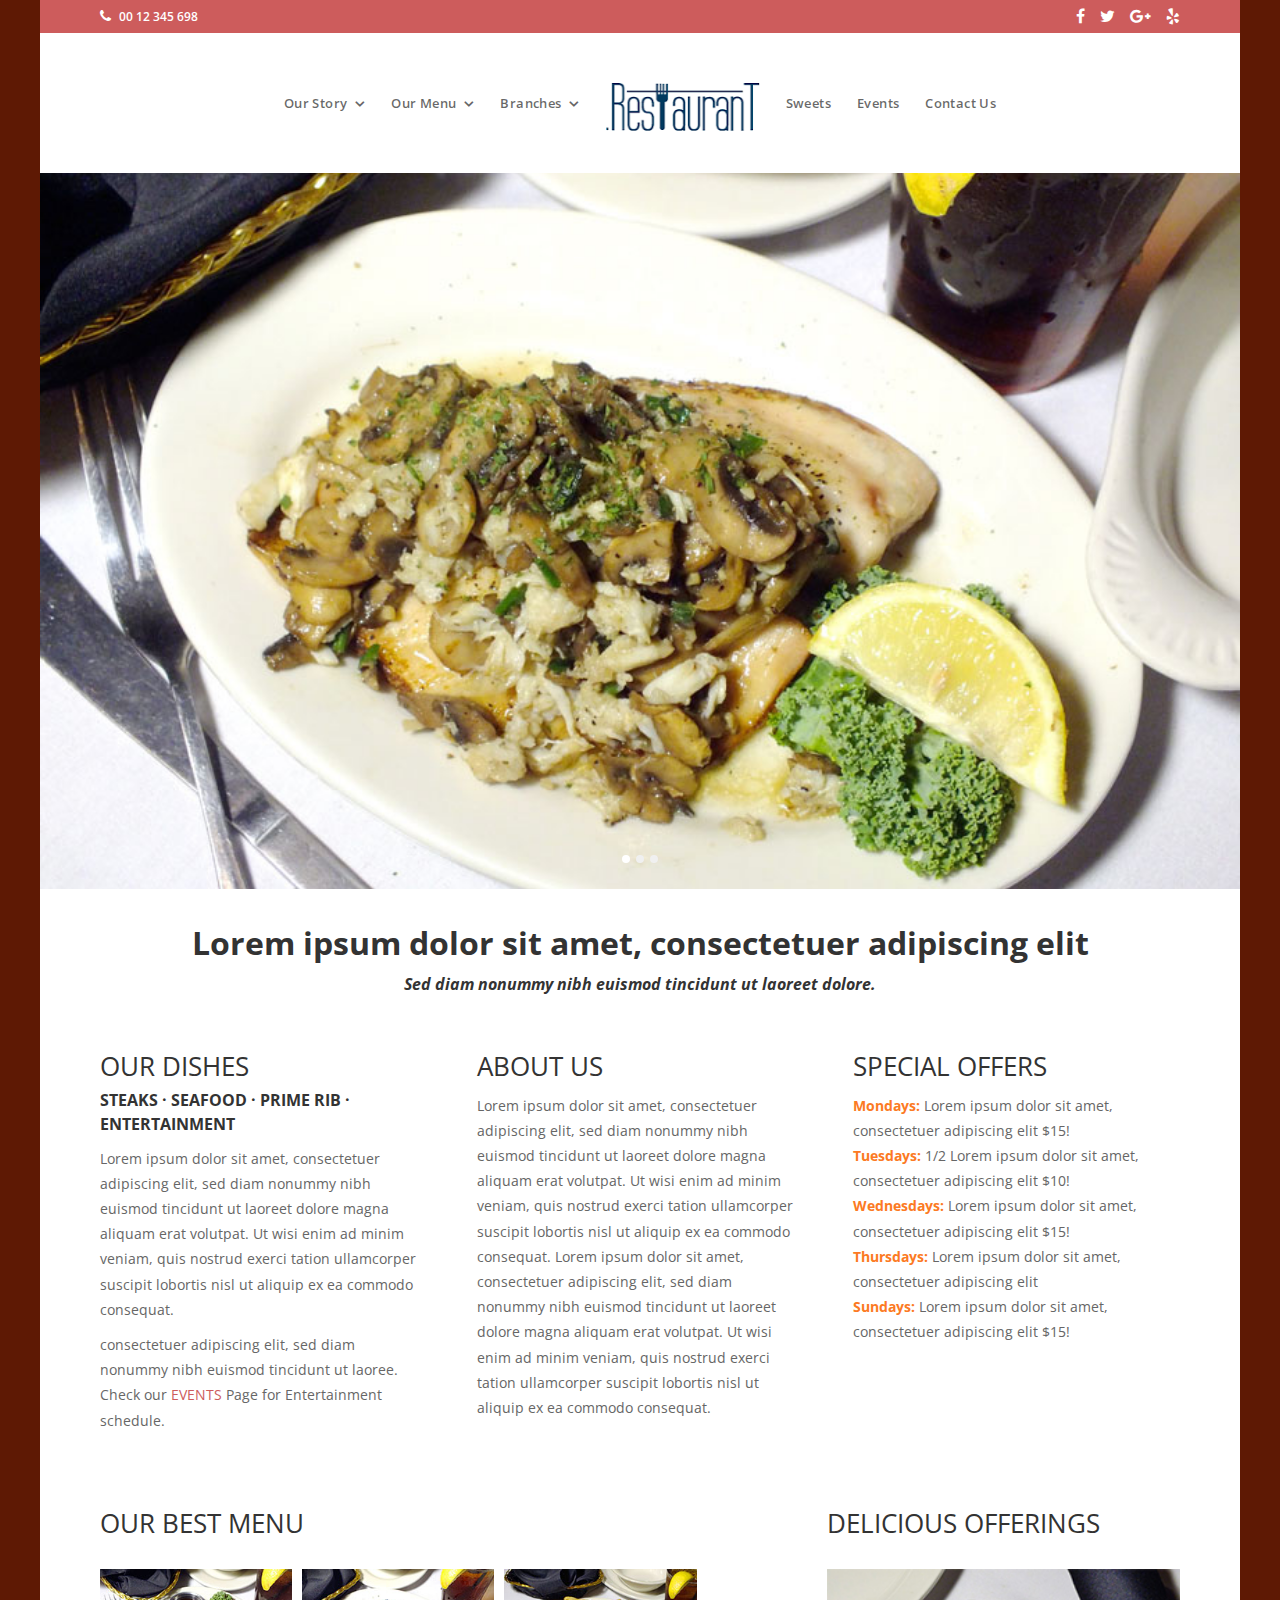
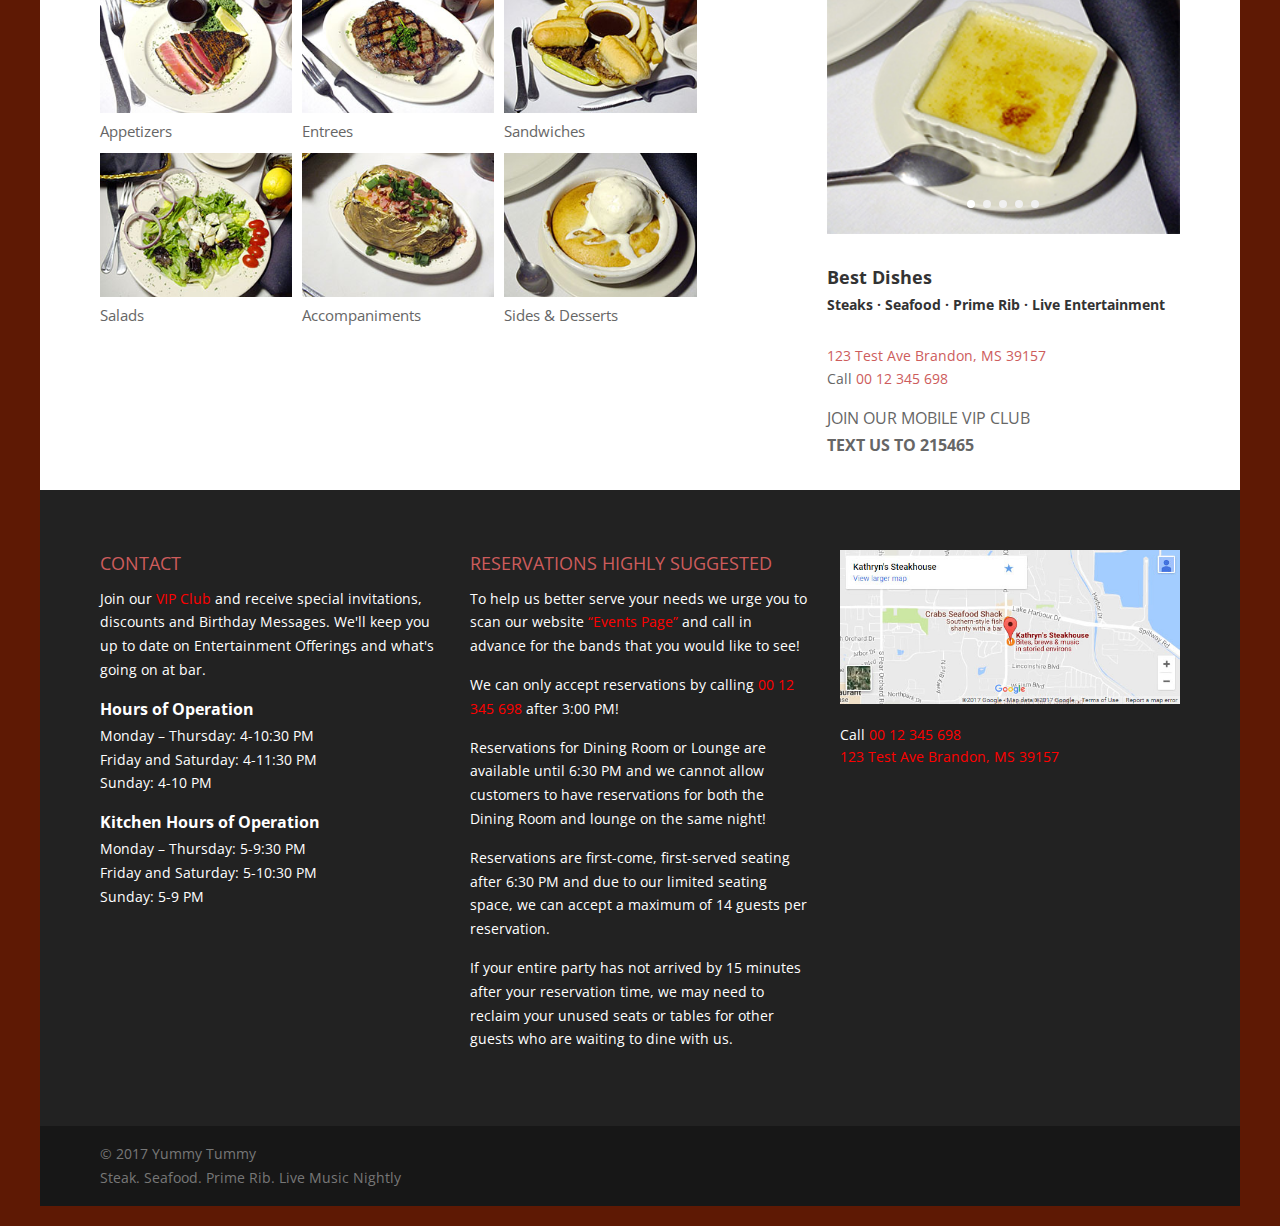
<file: demo1/index.html>
<!DOCTYPE html>
<html lang="nl">
<head>
<meta charset="utf-8">
<title>Demo 1</title>
<!-- Stylesheets -->
<link href="css/bootstrap.css" rel="stylesheet">
<link href="style.css" rel="stylesheet">
<link rel="shortcut icon" href="images/favicon.ico" type="image/x-icon">
<link rel="icon" href="images/favicon.ico" type="image/x-icon">
<!-- Responsive -->
<meta http-equiv="X-UA-Compatible" content="IE=edge">
<meta name="viewport" content="width=device-width, initial-scale=1.0, maximum-scale=1.0, user-scalable=0">
<link href="css/responsive.css" rel="stylesheet">
<!--[if lt IE 9]><script src="https://cdnjs.cloudflare.com/ajax/libs/html5shiv/3.7.3/html5shiv.js"></script><![endif]-->
<!--[if lt IE 9]><script src="js/respond.js"></script><![endif]-->
</head>

<body>

<div class="page-wrapper">
 	
    <!-- Preloader -->
    <div class="preloader"></div>
 	
    <!-- Main Header-->
    <header class="main-header">
    	<div class="header-container">
            <!--Header Top-->
            <div class="header-top">
                <div class="auto-container clearfix">
                    <!--Top Left-->
                    <div class="top-left">
                        <ul class="clearfix">
                            <li><a href="#"><span class="fa fa-phone"></span> 00 12 345 698</a></li>
                        </ul>
                    </div>
                    <!--Top Right-->
                    <div class="top-right">
                        <ul class="social-links clearfix">
                            <li><a href="#"><span class="fa fa-facebook-f"></span></a></li>
                            <li><a href="#"><span class="fa fa-twitter"></span></a></li>
                            <li><a href="#"><span class="fa fa-google-plus"></span></a></li>
                            <li><a href="#"><span class="fa fa-yelp"></span></a></li>
                        </ul>
                    </div>
                </div>
            </div>
            
            <!--Header Upper-->
            <div class="header-upper">
                <div class="auto-container">
                    <!--Logo Box-->
                    <div class="logo-box">
                        <div class="logo"><a href="index.html"><img src="images/logo.png" alt=""></a></div>
                    </div>
                    
                    <!-- Main Menu -->
                    <nav class="main-menu">
                        <div class="nav-header clearfix">
                            <div class="nav-text">Select Page</div>
                            <!-- Toggle Button -->    	
                            <button type="button" class="nav-toggler"><span class="icon-bar"></span><span class="icon-bar"></span><span class="icon-bar"></span></button>
                        </div>
                        
                        <div class="navbar-outer clearfix">
                            <ul class="navigation clearfix">
                                <li class="dropdown"><a href="index.html">Our Story</a>
                                    <ul>
                                        <li><a href="#">Contact Us</a></li>
                                    </ul>
                                </li>
                                <li class="dropdown"><a href="#">Our Menu</a>
                                    <ul>
                                        <li><a href="#">Appetizers</a></li>
                                        <li><a href="#">Entrees</a></li>
                                        <li><a href="#">Sandwiches</a></li>
                                        <li><a href="#">Salads</a></li>
                                        <li><a href="#">Accompaniments</a></li>
                                        <li><a href="#">Sides and Desserts</a></li>
                                    </ul>
                                </li>
                                <li class="dropdown"><a href="#">Branches</a>
                                    <ul>
                                        <li><a href="#">Visit Us</a></li>
                                    </ul>
                                </li>
                                <li class="logo"><a href="#"><div class="nav-logo"><img src="images/logo.png" alt=""></div></a></li>
                                <li><a href="#">Sweets</a></li>
                                <li><a href="#">Events</a></li>
                                <li><a href="#">Contact Us</a></li>
                                
                             </ul>
                        </div>
                    </nav><!-- Main Menu End-->
                </div>
            </div>
    	</div>
    </header>
    <!--End Main Header -->
        
    <!-- Main Container -->
    <div class="main-container">
    	<!--Header Span-->
        <div class="header-span"></div>
        
        
        <!--Main Slider-->
        <div class="main-slider">
        	<ul class="image-slider">
                <li class="slide-item" style="background-image:url(images/main-slider/slider-image-1.jpg);"></li>
                <li class="slide-item" style="background-image:url(images/main-slider/slider-image-2.jpg);"></li>
                <li class="slide-item" style="background-image:url(images/main-slider/slider-image-3.jpg);"></li>
            </ul>
        </div>
        
        <section class="welcome-section">
        	<div class="auto-container">
            	<div class="sec-title">
                	<h2>Lorem ipsum dolor sit amet, consectetuer adipiscing elit</h2>
                    <h5>Sed diam nonummy nibh euismod tincidunt ut laoreet dolore.</h5>
                </div>
                <div class="upper-content">
                	<div class="row clearfix">
                    	<!--Content Column-->
                        <div class="content-column col-md-4 col-sm-12 col-xs-12">
                        	<div class="inner">
                            	<h3>Our Dishes</h3>
                                <h4>STEAKS · SEAFOOD · PRIME RIB · ENTERTAINMENT</h4>
                                <p>Lorem ipsum dolor sit amet, consectetuer adipiscing elit, sed diam nonummy nibh euismod tincidunt ut laoreet dolore magna aliquam erat volutpat. Ut wisi enim ad minim veniam, quis nostrud exerci tation ullamcorper suscipit lobortis nisl ut aliquip ex ea commodo consequat. </p>
                                <p>consectetuer adipiscing elit, sed diam nonummy nibh euismod tincidunt ut laoree. Check our <a href="#">EVENTS</a> Page for Entertainment schedule.</p>
                            </div>
                        </div>
                        
                        <!--Content Column-->
                        <div class="content-column col-md-4 col-sm-12 col-xs-12">
                        	<div class="inner">
                            	<h3>About Us</h3>
                                <p>Lorem ipsum dolor sit amet, consectetuer adipiscing elit, sed diam nonummy nibh euismod tincidunt ut laoreet dolore magna aliquam erat volutpat. Ut wisi enim ad minim veniam, quis nostrud exerci tation ullamcorper suscipit lobortis nisl ut aliquip ex ea commodo consequat. Lorem ipsum dolor sit amet, consectetuer adipiscing elit, sed diam nonummy nibh euismod tincidunt ut laoreet dolore magna aliquam erat volutpat. Ut wisi enim ad minim veniam, quis nostrud exerci tation ullamcorper suscipit lobortis nisl ut aliquip ex ea commodo consequat. </p>
                            </div>
                        </div>
                        
                        <!--Content Column-->
                        <div class="content-column col-md-4 col-sm-12 col-xs-12">
                        	<div class="inner">
                            	<h3>SPECIAL OFFERS</h3>
                                <ul class="offer-list">
                                	<li><strong>Mondays:</strong> Lorem ipsum dolor sit amet, consectetuer adipiscing elit $15!</li>
                                    <li><strong>Tuesdays:</strong> 1/2 Lorem ipsum dolor sit amet, consectetuer adipiscing elit $10!</li>
                                    <li><strong>Wednesdays:</strong> Lorem ipsum dolor sit amet, consectetuer adipiscing elit $15!</li>
                                    <li><strong>Thursdays:</strong> Lorem ipsum dolor sit amet, consectetuer adipiscing elit</li>
                                    <li><strong>Sundays:</strong> Lorem ipsum dolor sit amet, consectetuer adipiscing elit $15!</li>
                                </ul>
                            </div>
                        </div>
                        
                    </div>
                </div>
                
                <div class="lower-content">
                	<div class="row clearfix">
                    	<!--Menu Column-->
                        <div class="menu-column col-md-7 col-sm-12 col-xs-12">
                        	<div class="inner">
                            	<h3>Our Best MENU</h3>
                                <div class="menu-listing clearfix">
                                	<!--Item-->
                                    <div class="menu-item col-md-4 col-sm-4 col-xs-6">
                                    	<div class="inner-box">
                                        	<figure class="image"><a href="#"><img src="images/resource/menu-image-1.jpg" alt=""></a></figure>
                                            <h5><a href="#">Appetizers</a></h5>
                                        </div>
                                    </div>
                                    <!--Item-->
                                    <div class="menu-item col-md-4 col-sm-4 col-xs-6">
                                    	<div class="inner-box">
                                        	<figure class="image"><a href="#"><img src="images/resource/menu-image-2.jpg" alt=""></a></figure>
                                            <h5><a href="#">Entrees</a></h5>
                                        </div>
                                    </div>
                                    <!--Item-->
                                    <div class="menu-item col-md-4 col-sm-4 col-xs-6">
                                    	<div class="inner-box">
                                        	<figure class="image"><a href="#"><img src="images/resource/menu-image-3.jpg" alt=""></a></figure>
                                            <h5><a href="#">Sandwiches</a></h5>
                                        </div>
                                    </div>
                                    <!--Item-->
                                    <div class="menu-item col-md-4 col-sm-4 col-xs-6">
                                    	<div class="inner-box">
                                        	<figure class="image"><a href="#"><img src="images/resource/menu-image-4.jpg" alt=""></a></figure>
                                            <h5><a href="#">Salads</a></h5>
                                        </div>
                                    </div>
                                    <!--Item-->
                                    <div class="menu-item col-md-4 col-sm-4 col-xs-6">
                                    	<div class="inner-box">
                                        	<figure class="image"><a href="#"><img src="images/resource/menu-image-5.jpg" alt=""></a></figure>
                                            <h5><a href="#">Accompaniments</a></h5>
                                        </div>
                                    </div>
                                    <!--Item-->
                                    <div class="menu-item col-md-4 col-sm-4 col-xs-6">
                                    	<div class="inner-box">
                                        	<figure class="image"><a href="#"><img src="images/resource/menu-image-6.jpg" alt=""></a></figure>
                                            <h5><a href="#">Sides & Desserts</a></h5>
                                        </div>
                                    </div>
                                </div>
                            </div>
                        </div>
                        
                        
                        <!--Offering Column-->
                        <div class="offering-column col-md-5 col-sm-12 col-xs-12">
                        	<div class="inner">
                            	<h3>DELICIOUS OFFERINGS</h3>
                                <div class="offering-slider">
                                	<ul class="image-slider">
                                        <li class="slide-item"><img src="images/resource/offer-image-1.jpg" alt=""></li>
                                        <li class="slide-item"><img src="images/resource/offer-image-2.jpg" alt=""></li>
                                        <li class="slide-item"><img src="images/resource/offer-image-3.jpg" alt=""></li>
                                        <li class="slide-item"><img src="images/resource/offer-image-4.jpg" alt=""></li>
                                        <li class="slide-item"><img src="images/resource/offer-image-5.jpg" alt=""></li>
                                    </ul>
                                </div>
                                <h4>Best Dishes</h4>
                                <h5>Steaks · Seafood · Prime Rib · Live Entertainment</h5>
                                <div class="address"><a href="#">123 Test Ave Brandon, MS 39157</a></div>
                                <div class="phone">Call <a href="#">00 12 345 698</a></div>
                                <div class="join-us">JOIN OUR MOBILE VIP CLUB<strong>TEXT US to 215465</strong></div>
                            </div>
                        </div>
                        
                    </div>
                </div>
                
            </div>
        </section>
        
        
        <!--Main Footer-->
        <footer class="main-footer">
        	<div class="upper-section">
            	<div class="auto-container">
                	<div class="row clearfix">
                    	<!--Footer Column-->
                        <div class="footer-column col-md-4 col-sm-6 col-xs-12">
                        	<div class="inner">
                            	<h2>CONTACT</h2>
                                <div class="text-content">
                                	<p>Join our <a href="#">VIP Club</a> and receive special invitations, discounts and Birthday Messages. We'll keep you up to date on Entertainment Offerings and what's going on at bar.</p>
                                    <h4>Hours of Operation</h4>
                                    <ul class="work-hours">
                                    	<li>Monday – Thursday: 4-10:30 PM</li>
                                        <li>Friday and Saturday: 4-11:30 PM</li>
                                        <li>Sunday: 4-10 PM</li>
                                    </ul>
                                    <h4>Kitchen Hours of Operation</h4>
                                    <ul class="kitchen-hours">
                                    	<li>Monday – Thursday: 5-9:30 PM</li>
                                        <li>Friday and Saturday: 5-10:30 PM</li>
                                        <li>Sunday: 5-9 PM</li>
                                    </ul>
                                </div>
                            </div>
                        </div>
                        <!--Footer Column-->
                        <div class="footer-column col-md-4 col-sm-6 col-xs-12">
                        	<div class="inner">
                            	<h2>RESERVATIONS HIGHLY SUGGESTED</h2>
                                <div class="text-content">
                                	<p>To help us better serve your needs we urge you to scan our website <a href="#">“Events Page”</a> and call in advance for the bands that you would like to see!</p>
                                    <p>We can only accept reservations by calling <a href="#">00 12 345 698</a> after 3:00 PM!</p>
                                    <p>Reservations for Dining Room or Lounge are available until 6:30 PM and we cannot allow customers to have reservations for both the Dining Room and lounge on the same night!</p>
                                    <p>Reservations are first-come, first-served seating after 6:30 PM and due to our limited seating space, we can accept a maximum of 14 guests per reservation.</p>
                                    <p>If your entire party has not arrived by 15 minutes after your reservation time, we may need to reclaim your unused seats or tables for other guests who are waiting to dine with us.</p>
                                    
                                </div>
                            </div>
                        </div>
                        <!--Footer Column-->
                        <div class="footer-column col-md-4 col-sm-12 col-xs-12">
                        	<div class="inner">
                            	<div class="map-box">
                            		<figure class="map-image"><a href="#"><img src="images/resource/map-image.jpg" alt=""></a></figure>
                                </div>
                                <div class="phoen">Call <a href="#">00 12 345 698</a></div>
                                <div class="address"><a href="#">123 Test Ave Brandon, MS 39157</a></div>
                            </div>
                        </div>
                    </div>
                </div>
            </div>
            
            <div class="footer-bottom">
            	<div class="auto-container">
                	<div class="copyright">&copy; 2017 Yummy Tummy</div>
                    <div class="text">Steak. Seafood. Prime Rib. Live Music Nightly</div>
                </div>
            </div>
            
        </footer>
        
    </div><!-- End Main Container -->
    
    
</div>

<!--Scroll to top-->
<div class="scroll-to-top scroll-to-target" data-target="html"><span class="fa fa-angle-up"></span></div>


<script src="js/jquery.js"></script> 
<script src="js/bootstrap.min.js"></script>
<script src="js/bxslider.js"></script>
<script src="js/script.js"></script>

</body>
</html>
</file>
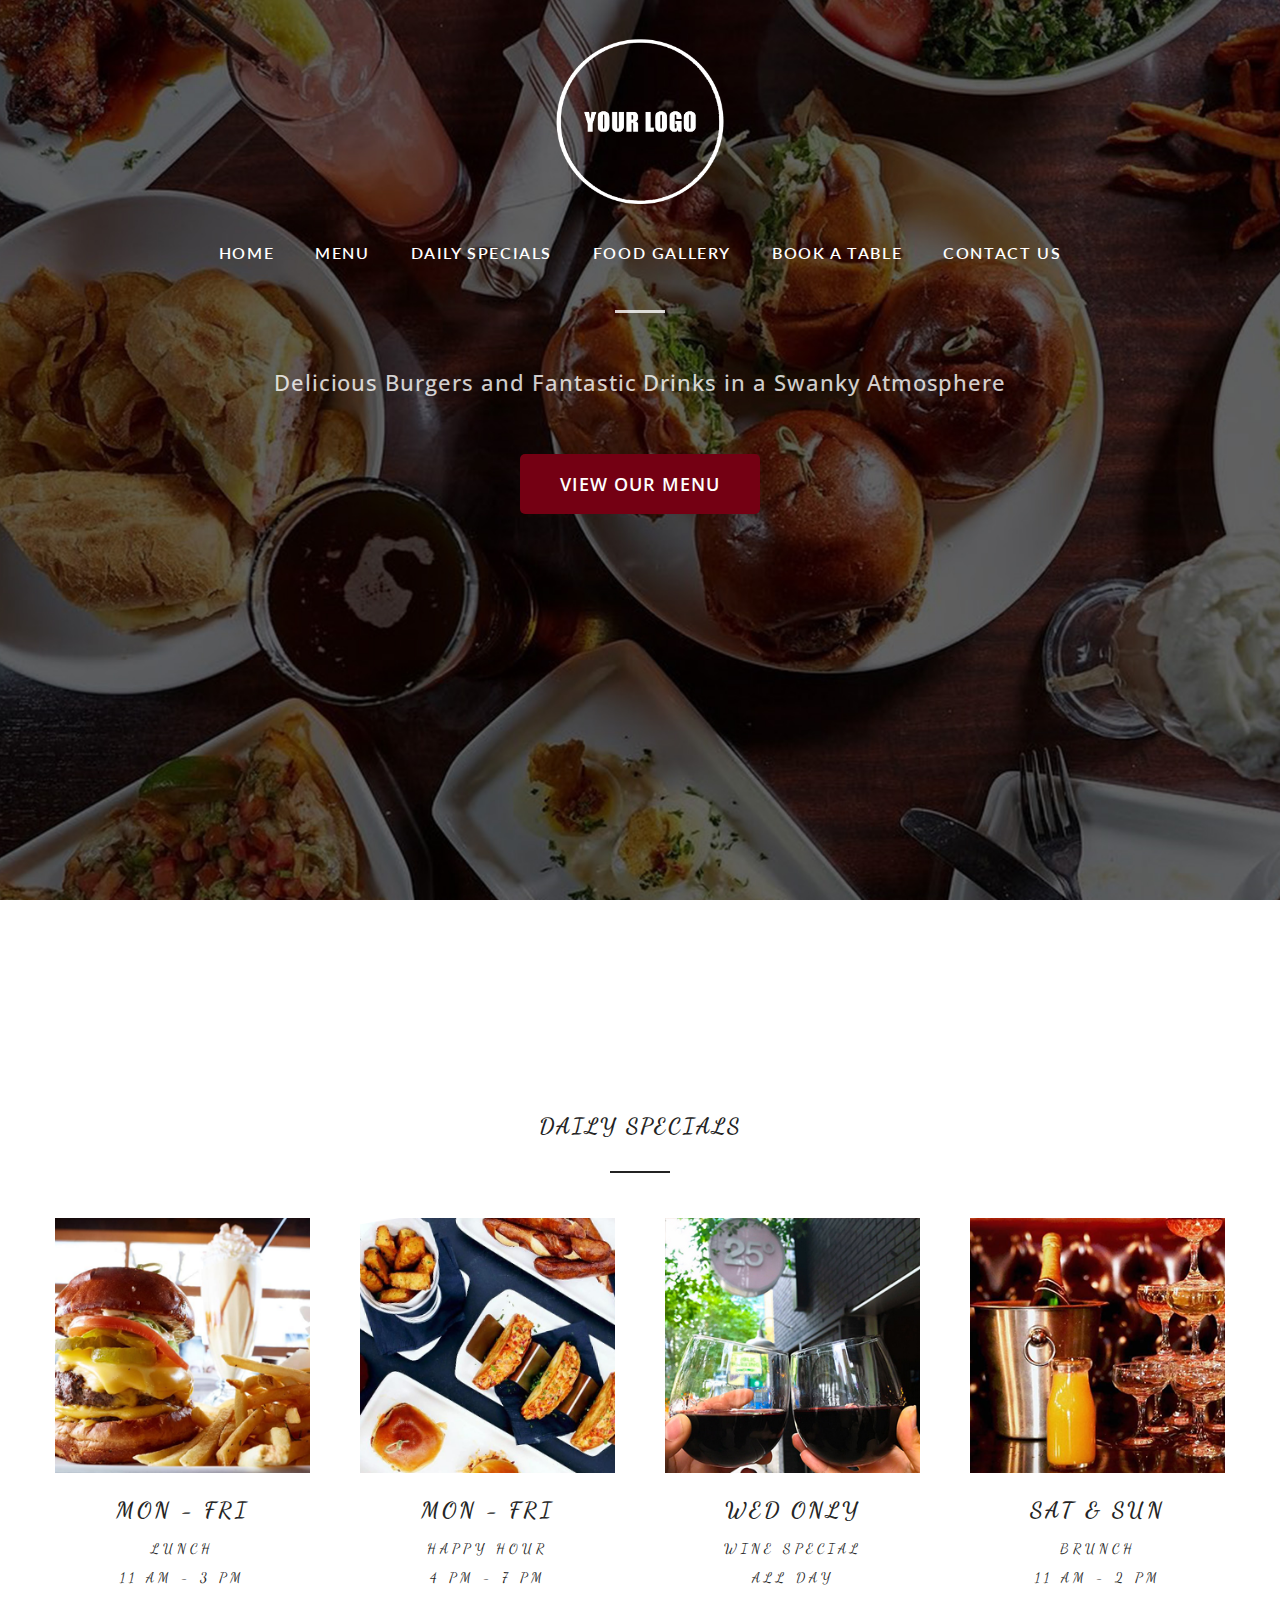
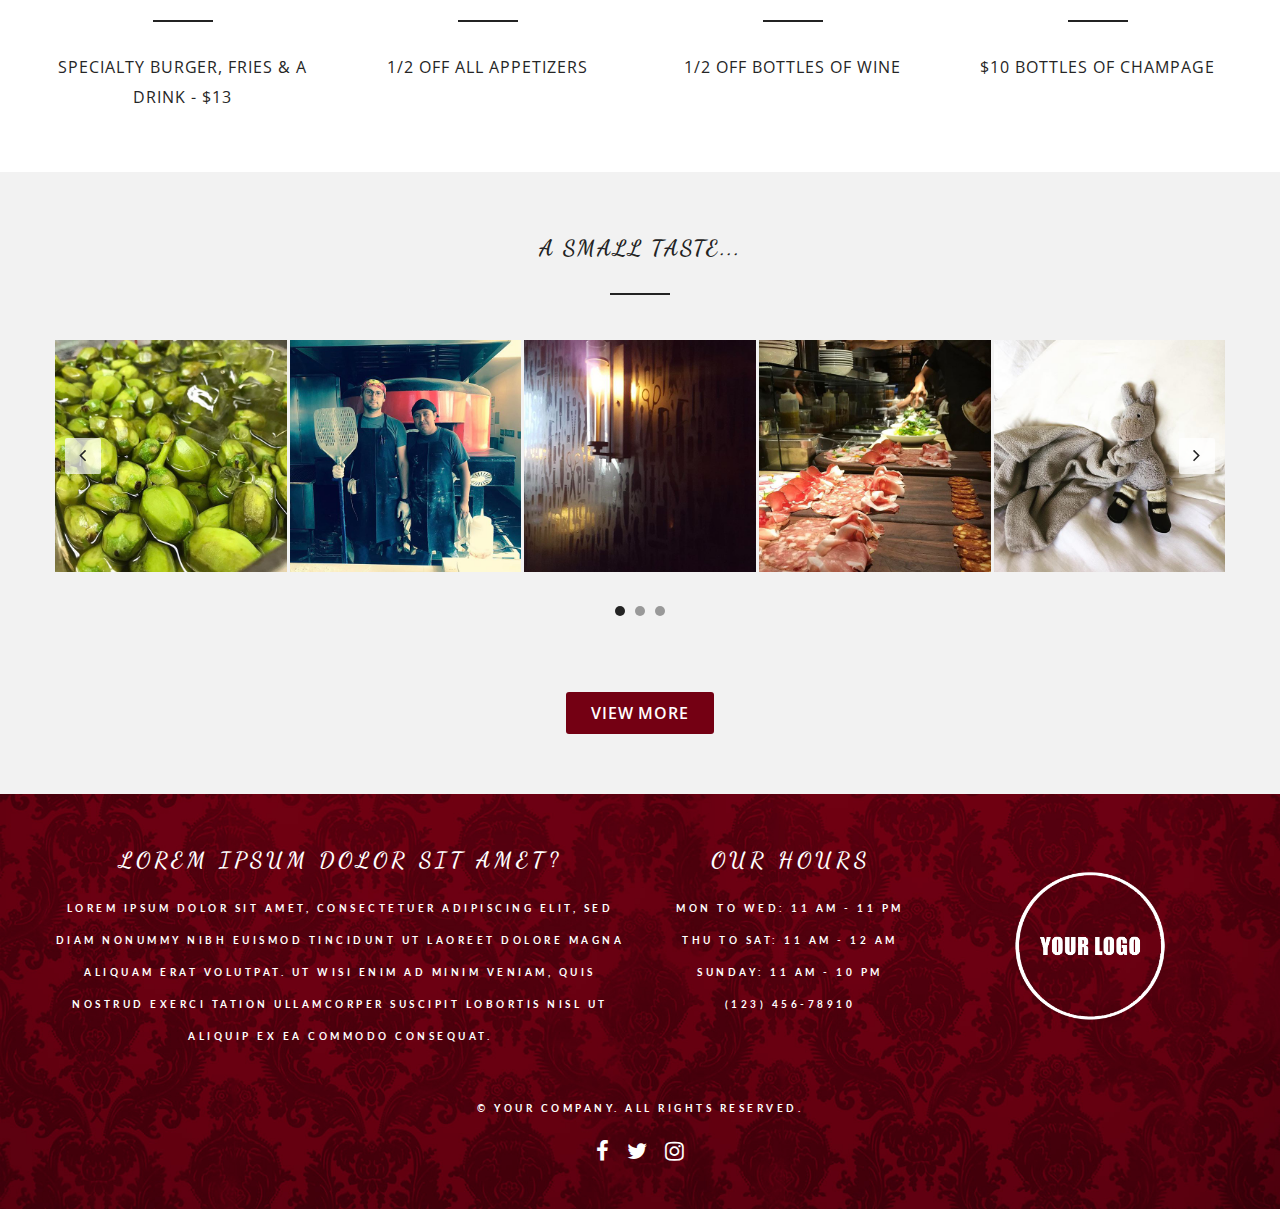
<file: demo2/index.html>
<!DOCTYPE html>
<html lang="en">
<head>
<meta charset="utf-8">
<title>Demo 2</title>
<!-- Stylesheets -->
<link href="css/bootstrap.css" rel="stylesheet">
<link href="style.css" rel="stylesheet">
<link rel="shortcut icon" href="images/favicon.png" type="image/x-icon">
<link rel="icon" href="images/favicon.png" type="image/x-icon">
<!-- Responsive -->
<meta http-equiv="X-UA-Compatible" content="IE=edge">
<meta name="viewport" content="width=device-width, initial-scale=1.0, maximum-scale=1.0, user-scalable=0">
<link href="css/responsive.css" rel="stylesheet">
<!--[if lt IE 9]><script src="https://cdnjs.cloudflare.com/ajax/libs/html5shiv/3.7.3/html5shiv.js"></script><![endif]-->
<!--[if lt IE 9]><script src="js/respond.js"></script><![endif]-->
</head>

<body>

<div class="page-wrapper">
 	
    <!-- Preloader -->
    <!--<div class="preloader"></div>-->
 	
    <!-- Main Header-->
    <header class="main-header">
    	<div class="header-upper">
            <div class="auto-container">
                <!--Logo Box-->
                <div class="logo-box">
                    <div class="logo"><a href="index.html"><img src="images/logo.png" alt=""></a></div>
                </div>
                <!-- Main Menu -->
                <nav class="main-menu">
                    <ul class="navigation clearfix">
                        <li><a href="#">HOME</a></li>
                        <li><a href="#">MENU</a></li>
                        <li><a href="#">DAILY SPECIALS</a></li>
                        <li><a href="#">FOOD GALLERY</a></li>
                        <li><a href="#">BOOK A TABLE</a></li>
                        <li><a href="#">CONTACT US</a></li>
                     </ul>
                </nav><!-- Main Menu End--> 
            </div>
        </div>
        <div class="header-fixed-bar">
            <div class="auto-container clearfix">
                <!--Logo-->
                <div class="logo"><a href="index.html"><img src="images/logo.png" alt=""></a></div>
                <!-- Fixed Menu -->
                <nav class="fixed-menu">
                    <ul class="navigation clearfix">
                        <li><a href="#">HOME</a></li>
                        <li><a href="#">MENU</a></li>
                        <li><a href="#">DAILY SPECIALS</a></li>
                        <li><a href="#">FOOD GALLERY</a></li>
                        <li><a href="#">BOOK A TABLE</a></li>
                        <li><a href="#">CONTACT US</a></li>
                     </ul>
                </nav><!-- Main Menu End-->
                <!--Mobile Nav Button-->
                
                <div class="mobile-nav-btn"><span class="fa fa-bars"></span></div>
            </div>
        </div>
    </header>
    <!--End Main Header -->
    
    <!--Mobile Nav-->
    <div class="mobile-nav">
    	<div class="inner">
            
            <div class="nav-box">
            	<!-- Main Nav -->
                <nav class="main-nav">
                    <ul class="navigation clearfix">
                        <li><a href="#">HOME</a></li>
                        <li><a href="#">MENU</a></li>
                        <li><a href="#">DAILY SPECIALS</a></li>
                        <li><a href="#">FOOD GALLERY</a></li>
                        <li><a href="#">BOOK A TABLE</a></li>
                        <li><a href="#">CONTACT US</a></li>
                     </ul>
                </nav><!-- Main Nav End-->
            </div>
        </div>
    </div>
        
    <!--Main banner-->
    <section class="main-banner">
        <div class="banner-inner parallax-background" style="background-image:url(images/background/banner-image.jpg);"></div>
        <div class="banner-content">
        	<div class="auto-container">
                <div class="text">Delicious Burgers and Fantastic Drinks in a Swanky Atmosphere</div>
                <div class="banner-btn"><a href="#" class="theme-btn">View Our Menu</a></div>
            </div>
        </div>	
    </section><!-- Main Banner Section -->
    
    
    <!--Specials Section-->
    <section class="specials-section">
        <div class="auto-container">
        	<div class="sec-title"><h2>DAILY SPECIALS</h2></div>
            <div class="row clearfix">
            	<!--Special Column-->
                <div class="special-column col-md-3 col-sm-6 col-xs-12">
                	<div class="inner-box">
                    	<figure class="image-box"><a href="#"><img src="images/resource/featured-image-1.png" alt=""></a></figure>
                        <div class="lower-content">
                        	<div class="day">MON - FRI</div>
                            <div class="title">LUNCH</div>
                            <div class="time">11 AM - 3 PM</div>
                            <div class="speciality">SPECIALTY BURGER, FRIES & A DRINK - $13</div>
                        </div>
                    </div>
                </div>
                <!--Special Column-->
                <div class="special-column col-md-3 col-sm-6 col-xs-12">
                	<div class="inner-box">
                    	<figure class="image-box"><a href="#"><img src="images/resource/featured-image-2.png" alt=""></a></figure>
                        <div class="lower-content">
                        	<div class="day">MON - FRI</div>
                            <div class="title">HAPPY HOUR</div>
                            <div class="time">4 PM - 7 PM</div>
                            <div class="speciality">1/2 OFF ALL APPETIZERS</div>
                        </div>
                    </div>
                </div>
                <!--Special Column-->
                <div class="special-column col-md-3 col-sm-6 col-xs-12">
                	<div class="inner-box">
                    	<figure class="image-box"><a href="#"><img src="images/resource/featured-image-3.jpg" alt=""></a></figure>
                        <div class="lower-content">
                        	<div class="day">WED ONLY</div>
                            <div class="title">WINE SPECIAL</div>
                            <div class="time">ALL DAY</div>
                            <div class="speciality">1/2 OFF BOTTLES OF WINE</div>
                        </div>
                    </div>
                </div>
                <!--Special Column-->
                <div class="special-column col-md-3 col-sm-6 col-xs-12">
                	<div class="inner-box">
                    	<figure class="image-box"><a href="#"><img src="images/resource/featured-image-4.png" alt=""></a></figure>
                        <div class="lower-content">
                        	<div class="day">SAT & SUN</div>
                            <div class="title">BRUNCH</div>
                            <div class="time">11 AM - 2 PM</div>
                            <div class="speciality">$10 BOTTLES OF CHAMPAGE</div>
                        </div>
                    </div>
                </div>
            </div>
        </div>
    </section><!-- End Specials Section -->
    
    
    <!--Gallery Section-->
    <section class="gallery-section">
        <div class="auto-container">
        	<div class="sec-title"><h2>A SMALL TASTE...</h2></div>
            <!--Gallery Carousel-->
            <div class="gallery-carousel owl-theme owl-carousel">
            	<!--Gallery Item-->
                <div class="gallery-item">
                	<div class="inner-box">
                    	<figure class="image-box"><a class="lightbox-image" title="Image Caption Here" href="images/resource/instagram-image-1.jpg"><img src="images/resource/instagram-image-1.jpg" alt=""></a></figure>
                    </div>
                </div>
                <!--Gallery Item-->
                <div class="gallery-item">
                	<div class="inner-box">
                    	<figure class="image-box"><a class="lightbox-image" title="Image Caption Here" href="images/resource/instagram-image-2.jpg"><img src="images/resource/instagram-image-2.jpg" alt=""></a></figure>
                    </div>
                </div>
                <!--Gallery Item-->
                <div class="gallery-item">
                	<div class="inner-box">
                    	<figure class="image-box"><a class="lightbox-image" title="Image Caption Here" href="images/resource/instagram-image-3.jpg"><img src="images/resource/instagram-image-3.jpg" alt=""></a></figure>
                    </div>
                </div>
                <!--Gallery Item-->
                <div class="gallery-item">
                	<div class="inner-box">
                    	<figure class="image-box"><a class="lightbox-image" title="Image Caption Here" href="images/resource/instagram-image-4.jpg"><img src="images/resource/instagram-image-4.jpg" alt=""></a></figure>
                    </div>
                </div>
                <!--Gallery Item-->
                <div class="gallery-item">
                	<div class="inner-box">
                    	<figure class="image-box"><a class="lightbox-image" title="Image Caption Here" href="images/resource/instagram-image-5.jpg"><img src="images/resource/instagram-image-5.jpg" alt=""></a></figure>
                    </div>
                </div>
                <!--Gallery Item-->
                <div class="gallery-item">
                	<div class="inner-box">
                    	<figure class="image-box"><a class="lightbox-image" title="Image Caption Here" href="images/resource/instagram-image-6.jpg"><img src="images/resource/instagram-image-6.jpg" alt=""></a></figure>
                    </div>
                </div>
                <!--Gallery Item-->
                <div class="gallery-item">
                	<div class="inner-box">
                    	<figure class="image-box"><a class="lightbox-image" title="Image Caption Here" href="images/resource/instagram-image-7.jpg"><img src="images/resource/instagram-image-7.jpg" alt=""></a></figure>
                    </div>
                </div>
                <!--Gallery Item-->
                <div class="gallery-item">
                	<div class="inner-box">
                    	<figure class="image-box"><a class="lightbox-image" title="Image Caption Here" href="images/resource/instagram-image-8.jpg"><img src="images/resource/instagram-image-8.jpg" alt=""></a></figure>
                    </div>
                </div>
                <!--Gallery Item-->
                <div class="gallery-item">
                	<div class="inner-box">
                    	<figure class="image-box"><a class="lightbox-image" title="Image Caption Here" href="images/resource/instagram-image-2.jpg"><img src="images/resource/instagram-image-2.jpg" alt=""></a></figure>
                    </div>
                </div>
                <!--Gallery Item-->
                <div class="gallery-item">
                	<div class="inner-box">
                    	<figure class="image-box"><a class="lightbox-image" title="Image Caption Here" href="images/resource/instagram-image-3.jpg"><img src="images/resource/instagram-image-3.jpg" alt=""></a></figure>
                    </div>
                </div>
                <!--Gallery Item-->
                <div class="gallery-item">
                	<div class="inner-box">
                    	<figure class="image-box"><a class="lightbox-image" title="Image Caption Here" href="images/resource/instagram-image-4.jpg"><img src="images/resource/instagram-image-4.jpg" alt=""></a></figure>
                    </div>
                </div>
                <!--Gallery Item-->
                <div class="gallery-item">
                	<div class="inner-box">
                    	<figure class="image-box"><a class="lightbox-image" title="Image Caption Here" href="images/resource/instagram-image-5.jpg"><img src="images/resource/instagram-image-5.jpg" alt=""></a></figure>
                    </div>
                </div>
                <!--Gallery Item-->
                <div class="gallery-item">
                	<div class="inner-box">
                    	<figure class="image-box"><a class="lightbox-image" title="Image Caption Here" href="images/resource/instagram-image-6.jpg"><img src="images/resource/instagram-image-6.jpg" alt=""></a></figure>
                    </div>
                </div>
            </div>
            
            <!--View More-->
            <div class="view-more"><a href="#" class="theme-btn">View More</a></div>
        </div>
    </section><!-- End Gallery Section -->
    
    <!--Main Footer-->
    <footer class="main-footer">
    	<div class="auto-container">
        	<div class="row clearfix">
            	<!--Footer Column -->
                <div class="footer-column col-md-6 col-sm-12 col-xs-12">
                	<div class="col-inner">
                    	<h3>Lorem ipsum dolor sit amet?</h3>
                        <div class="text">Lorem ipsum dolor sit amet, consectetuer adipiscing elit, sed diam nonummy nibh euismod tincidunt ut laoreet dolore magna aliquam erat volutpat. Ut wisi enim ad minim veniam, quis nostrud exerci tation ullamcorper suscipit lobortis nisl ut aliquip ex ea commodo consequat. </div>
                    </div>
                </div>
                
                <!--Footer Column -->
                <div class="footer-column col-md-3 col-sm-12 col-xs-12">
                	<div class="col-inner">
                    	<h3>OUR HOURS</h3>
                        <ul class="hours-list">
                        	<li>MON TO WED: 11 AM - 11 PM </li>
                            <li>THU TO SAT: 11 AM - 12 AM </li>
                            <li>SUNDAY: 11 AM - 10 PM </li>
                            <li>(123) 456-78910</li>
                        </ul>
                    </div>
                </div>
                
                <!--Footer Column -->
                <div class="footer-column col-md-3 col-sm-12 col-xs-12">
                	<div class="col-inner">
                        <div class="footer-logo"><a href="#"><img src="images/logo.png" alt=""></a></div>
                    </div>
                </div>
            </div>
            
            <!--Copyright-->
            <div class="copyright">&copy; Your Company. ALL RIGHTS RESERVED.</div>
            <div class="footer-social">
            	<ul class="social-links clearfix">
                	<li><a href="#"><span class="fa fa-facebook-f"></span></a></li>
                    <li><a href="#"><span class="fa fa-twitter"></span></a></li>
                    <li><a href="#"><span class="fa fa-instagram"></span></a></li>
                </ul>
            </div>
        </div>
    </footer>
    
</div>


<script src="js/jquery.js"></script> 
<script src="js/bootstrap.min.js"></script>
<script src="js/jquery.mCustomScrollbar.concat.min.js"></script>
<script src="js/jquery.fancybox.pack.js"></script>
<script src="js/jquery.fancybox-media.js"></script>
<script src="js/jquery-parallax.js"></script>
<script src="js/jquery.easing.min.js"></script>
<script src="js/owl.js"></script>
<script src="js/script.js"></script>

</body>
</html>
</file>
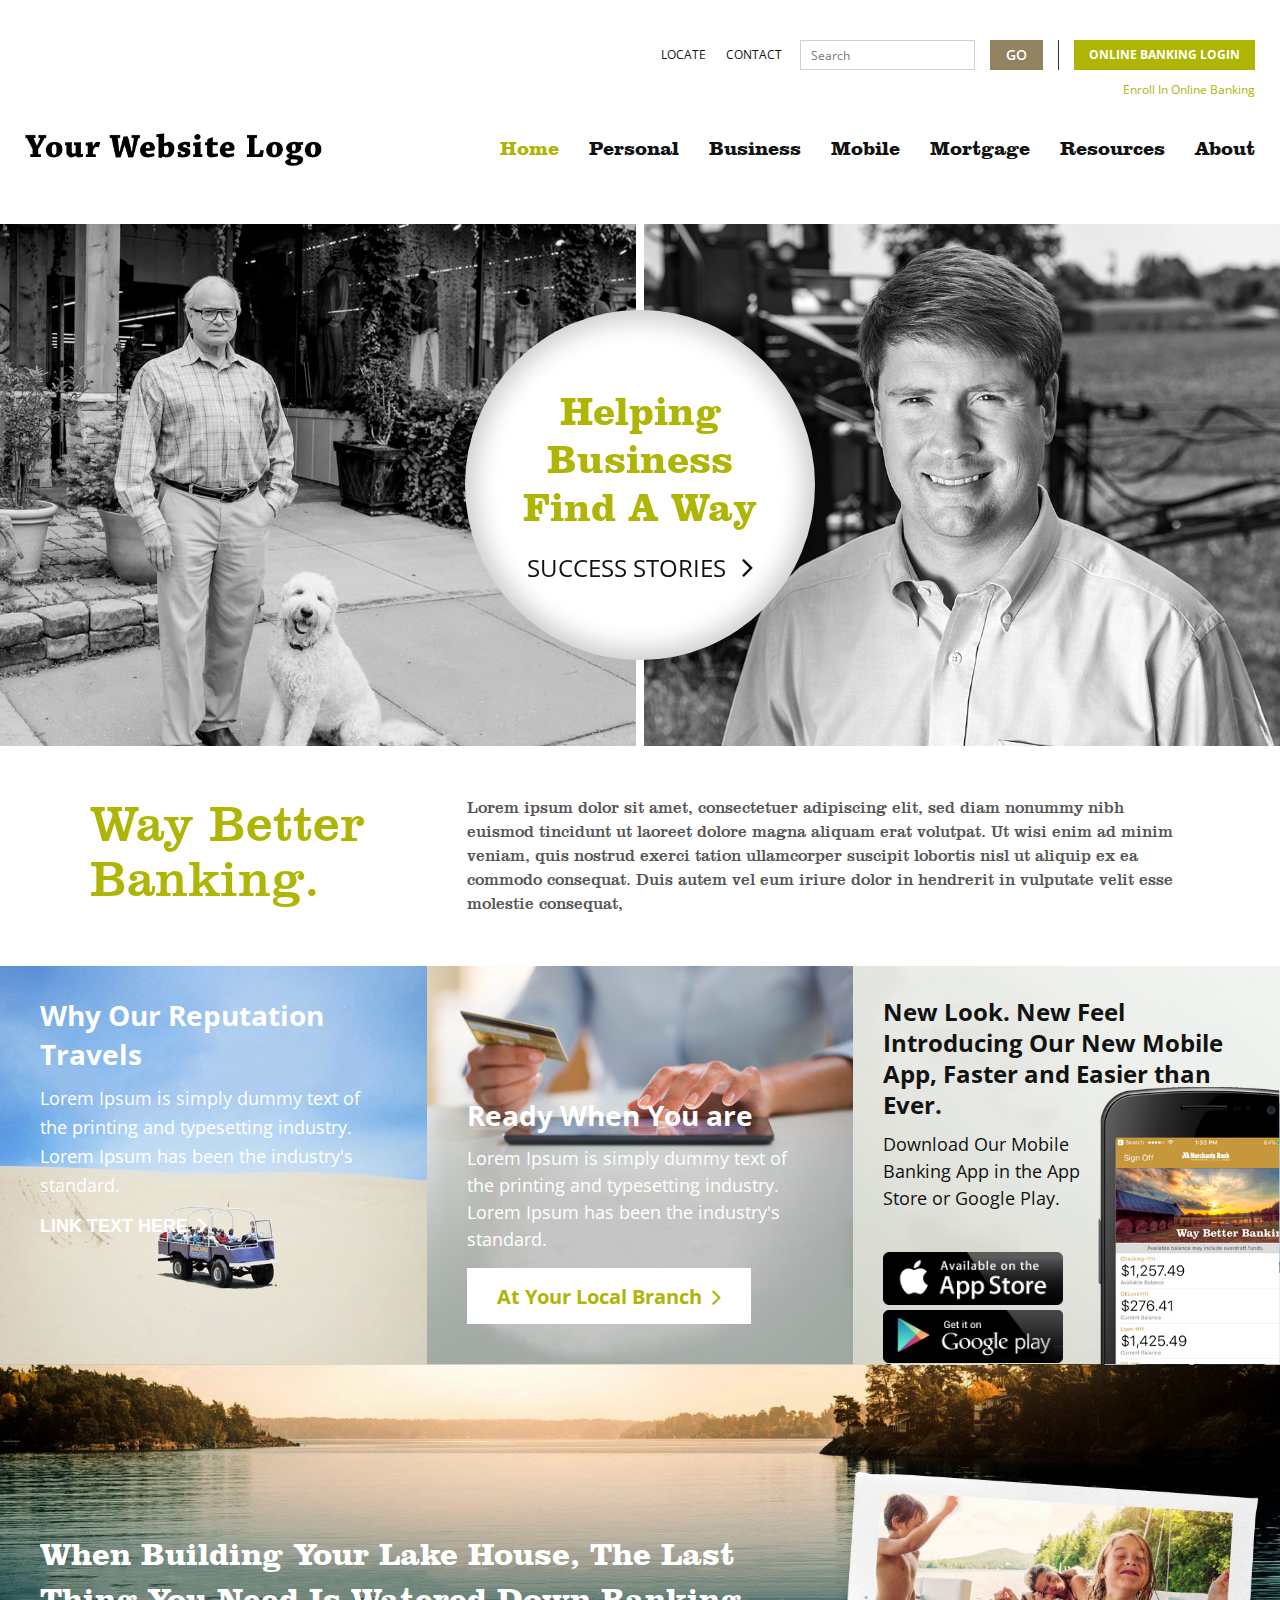
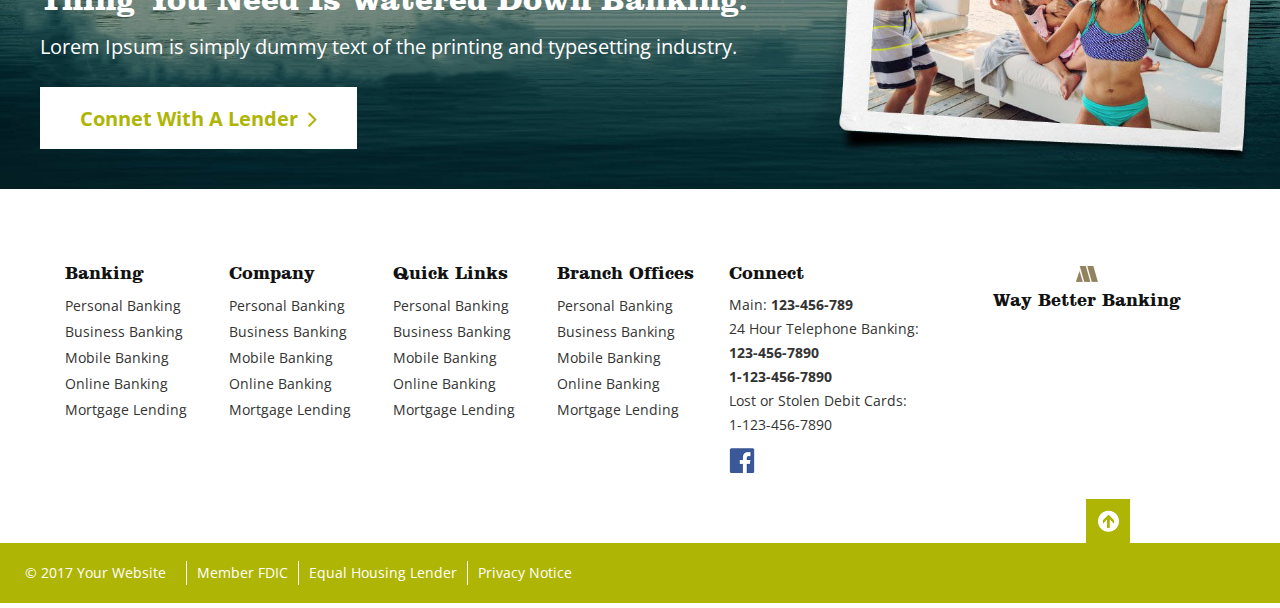
<file: demo3/index.html>
<!DOCTYPE html>
<html lang="nl">
<head>
<meta charset="utf-8">
<title>Your Page | Homepage</title>
<!-- Stylesheets -->
<link href="css/bootstrap.css" rel="stylesheet">
<link href="style.css" rel="stylesheet">
<link rel="shortcut icon" href="images/favicon.png" type="image/x-icon">
<link rel="icon" href="images/favicon.png" type="image/x-icon">
<!-- Responsive -->
<meta http-equiv="X-UA-Compatible" content="IE=edge">
<meta name="viewport" content="width=device-width, initial-scale=1.0, maximum-scale=1.0, user-scalable=0">
<link href="css/responsive.css" rel="stylesheet">
<!--[if lt IE 9]><script src="https://cdnjs.cloudflare.com/ajax/libs/html5shiv/3.7.3/html5shiv.js"></script><![endif]-->
<!--[if lt IE 9]><script src="js/respond.js"></script><![endif]-->
</head>

<body>

<div class="page-wrapper">
 	
    <!-- Preloader -->
    <div class="preloader"></div>
 	
    <!-- Main Header-->
    <header class="main-header">
    	
        <!--Header Upper-->
        <div class="header-upper">
        	<div class="auto-container">
            	<div class="outer clearfix">
                	<div class="upper-right clearfix">
                    	<!--Upper Links-->
                        <div class="upper-links">
                        	<ul class="clearfix">
                            	<li><a href="#">Locate</a></li>
                                <li><a href="#">Contact</a></li>
                            </ul>
                        </div>
                        
                    	<!--Upper Search-->
                    	<div class="upper-search">
                            <form method="post" action="index.html">
                                <div class="form-group">
                                    <input type="search" name="field-name" value="" placeholder="Search" required>
                                    <button type="submit" class="search-btn">GO</button>
                                </div>
                            </form>
                        </div>
                        <!--Login Outer-->
                    	<div class="login-outer">
                        	<div class="btn-outer"><a href="#" class="theme-btn">ONLINE BANKING LOGIN</a></div>
                            <div class="link"><a href="#">Enroll in Online Banking</a></div>
                        </div>
                    </div>
                </div>
            </div>
        </div>
        
        <!--Header Main Box-->
        <div class="header-main-box">
        	<div class="auto-container clearfix">
            	<!--Logo Box-->
                <div class="logo-box">
                    <!--Logo-->
                    <div class="logo"><a href="index.html"><img src="images/logo.png" alt=""></a></div>
                </div>
                <!--Nav Outer-->
                <div class="nav-outer clearfix">
                    <!-- Main Menu -->
                    <nav class="main-menu">
                        <div class="navbar-header">
                            <!-- Toggle Button -->    	
                            <button type="button" class="navbar-toggle" data-toggle="collapse" data-target=".navbar-collapse">
                            <span class="icon-bar"></span>
                            <span class="icon-bar"></span>
                            <span class="icon-bar"></span>
                            </button>
                        </div>
                        
                        <div class="navbar-collapse collapse clearfix">
                            <ul class="navigation clearfix">
                                <li class="current"><a href="index.html">Home</a></li>
                                <li class="dropdown"><a href="#">Personal</a>
                                    <ul>
                                        <li><a href="#">Menu Item</a></li>
                                        <li><a href="#">Menu Item</a></li>
                                        <li><a href="#">Menu Item</a></li>
                                        <li><a href="#">Menu Item</a></li>
                                    </ul>
                                </li>
                                <li><a href="#">Business</a></li>
                                <li><a href="#">Mobile</a></li>
                                <li><a href="#">Mortgage</a></li>
                                <li><a href="#">Resources</a></li>
                                <li><a href="#">About</a></li>
                             </ul>
                        </div>
                    </nav><!-- Main Menu End-->
                    
                    <!--Mobile Nav Toggler-->
                    <div class="mobile-nav-toggler"><span class="fa fa-bars"></span></div>
                    
                </div><!--Nav Outer End-->
            </div>
        </div>
    
    </header>
    <!--End Main Header -->
    
    
    <!--Home Banner-->
    <section class="home-banner">
    	<!--Banner Sliders |Container-->
        <div class="banner-sliders-container clearfix">
        	
            <!--Left Slider Box-->
        	<div class="left-slider-box">
                <ul class="banner-left-slider owl-theme owl-carousel">
                    <li class="slide-item"><img src="images/main-slider/image-1.jpg" alt=""></li>
                    <li class="slide-item"><img src="images/main-slider/image-2.jpg" alt=""></li>
                    <li class="slide-item"><img src="images/main-slider/image-3.jpg" alt=""></li>
                    <li class="slide-item"><img src="images/main-slider/image-4.jpg" alt=""></li>
                </ul>
            </div>
            
            <!--Mid Slider Box-->
            <div class="mid-slider-box">
            	<ul class="banner-mid-slider owl-theme owl-carousel">
                    <li class="slide-item"><div class="item-inner"><h3>Helping Business Find a way</h3><div class="link-text">Success Stories <span class="fa fa-angle-right"></span></div><a href="#" class="overlay-link"></a></div></li>
                    <li class="slide-item"><div class="item-inner"><h3>The Best Way. Way Better</h3><div class="link-text">Watch Now <span class="fa fa-angle-right"></span></div><a href="#" class="overlay-link"></a></div></li>
                    <li class="slide-item"><div class="item-inner"><h3>Helping Business Find a way</h3><div class="link-text">Success Stories <span class="fa fa-angle-right"></span></div><a href="#" class="overlay-link"></a></div></li>
                    <li class="slide-item"><div class="item-inner"><h3>The Best Way. Way Better</h3><div class="link-text">Watch Now <span class="fa fa-angle-right"></span></div><a href="#" class="overlay-link"></a></div></li>
                </ul>
            </div>
            
            <!--Right Slider Box-->
        	<div class="right-slider-box">
                <ul class="banner-right-slider owl-theme owl-carousel">
                    <li class="slide-item"><img src="images/main-slider/image-5.jpg" alt=""></li>
                    <li class="slide-item"><img src="images/main-slider/image-6.jpg" alt=""></li>
                    <li class="slide-item"><img src="images/main-slider/image-7.jpg" alt=""></li>
                    <li class="slide-item"><img src="images/main-slider/image-8.jpg" alt=""></li>
                </ul>
            </div>
            
        </div>
    </section>
    
    
    <!--Content Section-->
    <section class="content-section">
    	<div class="auto-container">
        	<div class="row clearfix">
            	<!--Title Column-->
                <div class="title-column col-md-4 col-sm-12 col-xs-12">
                	<h2>Way Better Banking.</h2>
                </div>
                <!--Text Column-->
                <div class="text-column col-md-8 col-sm-12 col-xs-12">
                	<div class="text">Lorem ipsum dolor sit amet, consectetuer adipiscing elit, sed diam nonummy nibh euismod tincidunt ut laoreet dolore magna aliquam erat volutpat. Ut wisi enim ad minim veniam, quis nostrud exerci tation ullamcorper suscipit lobortis nisl ut aliquip ex ea commodo consequat. Duis autem vel eum iriure dolor in hendrerit in vulputate velit esse molestie consequat,</div>
                </div>
            </div>
        </div>
    </section>
    
    
    <!--Features Section-->
    <section class="features-section">
    	<div class="auto-container">
        	<div class="outer-box clearfix">
            	<!--Image Block One-->
                <div class="image-block-one">
                	<figure class="image-box"><img src="images/resource/1.jpg" alt=""></figure>
                    <div class="overlay-content">
                    	<h3>Why Our Reputation Travels</h3>
                        <div class="text">Lorem Ipsum is simply dummy text of the printing and typesetting industry. Lorem Ipsum has been the industry's standard.</div>
                        <div class="link"><a href="#">Link Text Here <span class="fa fa-angle-right"></span></a></div>
                    </div>
                </div>
                <!--Image Block Two-->
                <div class="image-block-two">
                	<figure class="image-box"><img src="images/resource/2.jpg" alt=""></figure>
                    <div class="overlay-content">
                    	<h3>Ready When You are</h3>
                        <div class="text">Lorem Ipsum is simply dummy text of the printing and typesetting industry. Lorem Ipsum has been the industry's standard.</div>
                        <div class="link"><a href="#">At Your Local Branch <span class="fa fa-angle-right"></span></a></div>
                    </div>
                </div>
                <!--Image Block Three-->
                <div class="image-block-three">
                	<figure class="image-box"><img src="images/resource/3.jpg" alt=""></figure>
                    <div class="overlay-content">
                    	<h3>New Look. New Feel <br>Introducing Our New Mobile App, Faster and Easier than Ever.</h3>
                        <div class="text">Download Our Mobile Banking App in the App Store or Google Play.</div>
                        <div class="link"><a href="#"><img src="images/resource/app-store.png" alt=""></a></div>
                        <div class="link"><a href="#"><img src="images/resource/google-play.png" alt=""></a></div>
                    </div>
                </div>
                <!--Image Block Four-->
                <div class="image-block-four">
                	<figure class="image-box"><img src="images/resource/4.jpg" alt=""></figure>
                    <div class="overlay-content">
                    	<h3>When Building Your Lake House, The Last Thing You Need Is Watered Down Banking.</h3>
                        <div class="text">Lorem Ipsum is simply dummy text of the printing and typesetting industry.</div>
                        <div class="link"><a href="#">Connet With a Lender <span class="fa fa-angle-right"></span></a></div>
                    </div>
                </div>
            </div>
        </div>
    </section>
    
    
    <!--Main Footer-->
    <footer class="main-footer">
    	<!--Upper-->
    	<div class="footer-upper">
        	<div class="auto-container">
            	<div class="row clearfix">
                	<!--Big Column-->
                	<div class="big-column col-lg-5 col-md-12 col-sm-12 col-xs-12">
                    	<div class="row clearfix">
                        	<!--Footer Column-->
                            <div class="footer-column col-md-4 col-sm-4 col-xs-12">
                            	<h3>Banking</h3>
                                <ul class="links">
                                	<li><a href="#">Personal Banking</a></li>
                                    <li><a href="#">Business Banking</a></li>
                                    <li><a href="#">Mobile Banking</a></li>
                                    <li><a href="#">Online Banking</a></li>
                                    <li><a href="#">Mortgage Lending</a></li>
                                </ul>
                            </div>
                            <!--Footer Column-->
                            <div class="footer-column col-md-4 col-sm-4 col-xs-12">
                            	<h3>Company</h3>
                                <ul class="links">
                                	<li><a href="#">Personal Banking</a></li>
                                    <li><a href="#">Business Banking</a></li>
                                    <li><a href="#">Mobile Banking</a></li>
                                    <li><a href="#">Online Banking</a></li>
                                    <li><a href="#">Mortgage Lending</a></li>
                                </ul>
                            </div>
                            <!--Footer Column-->
                            <div class="footer-column col-md-4 col-sm-4 col-xs-12">
                            	<h3>Quick Links</h3>
                                <ul class="links">
                                	<li><a href="#">Personal Banking</a></li>
                                    <li><a href="#">Business Banking</a></li>
                                    <li><a href="#">Mobile Banking</a></li>
                                    <li><a href="#">Online Banking</a></li>
                                    <li><a href="#">Mortgage Lending</a></li>
                                </ul>
                            </div>
                        </div>
                    </div>
                    <!--Big Column-->
                	<div class="big-column col-lg-7 col-md-12 col-sm-12 col-xs-12">
                    	<div class="row clearfix">
                        	<!--Footer Column-->
                            <div class="footer-column col-lg-3 col-md-4 col-sm-4 col-xs-12">
                            	<h3>Branch Offices</h3>
                                <ul class="links">
                                	<li><a href="#">Personal Banking</a></li>
                                    <li><a href="#">Business Banking</a></li>
                                    <li><a href="#">Mobile Banking</a></li>
                                    <li><a href="#">Online Banking</a></li>
                                    <li><a href="#">Mortgage Lending</a></li>
                                </ul>
                            </div>
                            <!--Footer Column-->
                            <div class="footer-column col-lg-4 col-md-4 col-sm-4 col-xs-12">
                            	<h3>Connect</h3>
                                <ul class="contact-info">
                                	<li>Main: <strong>123-456-789</strong></li>
                                    <li>24 Hour Telephone Banking:</li>
                                    <li><strong>123-456-7890</strong></li>
                                    <li><strong>1-123-456-7890</strong></li>
                                    <li>Lost or Stolen Debit Cards:</li>
                                    <li>1-123-456-7890</li>
                                </ul>
                                
                                <div class="social"><a href="#"><img src="images/icons/fb.png" alt=""></a></div>
                                
                            </div>
                            <!--Footer Column-->
                            <div class="footer-column col-lg-5 col-md-4 col-sm-4 col-xs-12">
                            	<h3 class="footer-logo"><span class="image"><img src="images/footer-logo.png" alt=""></span>Way Better Banking</h3>
                                
                            </div>
                        </div>
                    </div>
                </div>
            </div>
        </div>
        
        <!--Bar-->
        <div class="footer-bar">
        	<div class="auto-container clearfix">
            	<div class="copyright">© 2017 Your Website</div>
            	<div class="bar-links">
                	<ul class="clearfix">
                    	<li><a href="#">Member FDIC</a></li>
                        <li><a href="#">Equal Housing Lender</a></li>
                        <li><a href="#">Privacy Notice</a></li>
                    </ul>
                </div>
            </div>
            <!--Scroll to top-->
			<div class="scroll-to-top scroll-to-target" data-target=".main-header"></div>
        </div>
        
        
        <!--Bottom-->
        <!--<div class="footer-bottom">
        	<div class="auto-container clearfix">
            	<div class="pull-left"><a href="#"><img src="images/resource/bbb.png" alt=""></a></div>
            	<div class="pull-right"><a href="#"><img src="images/resource/hip.png" alt=""></a></div>
            </div>
        </div>-->
        
    </footer>
    
    <!--Mobile Menu-->
    <div class="mobile-nav-wrapper">
    	<!--Mobile Nav-->
        <nav class="mobile-nav">
            <ul class="navigation clearfix">
                <li class="current"><a href="index.html">Home</a></li>
                <li class="dropdown"><a href="#">Personal</a>
                    <ul>
                        <li><a href="#">Menu Item</a></li>
                        <li><a href="#">Menu Item</a></li>
                        <li><a href="#">Menu Item</a></li>
                        <li><a href="#">Menu Item</a></li>
                    </ul>
                </li>
                <li><a href="#">Business</a></li>
                <li class="dropdown"><a href="#">Mobile</a>
                    <ul>
                        <li><a href="#">Menu Item</a></li>
                        <li><a href="#">Menu Item</a></li>
                        <li><a href="#">Menu Item</a></li>
                        <li><a href="#">Menu Item</a></li>
                    </ul>
                </li>
                <li><a href="#">Mortgage</a></li>
                <li class="dropdown"><a href="#">Resources</a>
                    <ul>
                        <li><a href="#">Menu Item</a></li>
                        <li><a href="#">Menu Item</a></li>
                        <li><a href="#">Menu Item</a></li>
                        <li><a href="#">Menu Item</a></li>
                    </ul>
                </li>
                <li><a href="#">About</a></li>
             </ul>
        </nav>
        
        <!--Info-->
        <ul class="info">
        	<li>Main Office <br>123-456-789 -OR- <br>1-123-456-7890</li>
            <li>Lost or Stolen Debit Cards <br>1-123-456-7890</li>
            <li>
            	<!--Merchant Search Form-->
                <div class="merchant-search-form">
                    <form method="post" action="index.html">
                        <div class="form-group">
                            <input type="search" name="field-name" value="" placeholder="Search" required >
                        </div>
                    </form>
                </div>
            </li>
            <li><a href="#" class="facebook-link">FACEBOOK</a></li>
        </ul>
    </div>

</div>



<script src="js/jquery.js"></script> 
<script src="js/bootstrap.min.js"></script>
<script src="js/jquery.fancybox.pack.js"></script>
<script src="js/jquery.fancybox-media.js"></script>
<script src="js/owl.js"></script>
<script src="js/wow.js"></script>
<script src="js/script.js"></script>

</body>
</html>
</file>
<file: demo1/css/responsive.css>
/* Kathryne's Steaks */

@media only screen and (max-width: 1340px){
	.page-wrapper{
		overflow:hidden;	
	}
}

@media only screen and (max-width: 1240px){
	.main-container,
	.main-header .header-container{
		margin:0px 15px;	
	}
}


@media only screen and (min-width: 1025px){
	.main-menu .navigation > li > ul,
	.main-menu .navigation > li > ul > li > ul{
		display:block !important;
		visibility:hidden;
		opacity:0;
	}
	
	.main-header .main-menu .navbar-outer{
		display:block !important;	
	}
}

@media only screen and (max-width: 1023px){
	.header-span{
		display:none !important;	
	}
	
	.main-header{
		position:relative !important;	
	}
	
	.main-header .header-upper{
		padding:30px 0px 25px;	
	}
	
	.main-header .header-upper .logo-box{
		display:block;
		padding:0px ;
		margin-bottom:30px;	
	}
	
	.main-header .header-upper .nav-header{
		position:relative;
		display:block;
		width:100%;
		padding:4px 10px;
		background:#f2f2f2;
		border-radius:3px;
	}
	
	.main-header .header-upper .nav-header .nav-text{
		position:relative;
		float:left;
		font-size:14px;
		text-transform:capitalize;
		font-weight:600;
		color:#333333;
		line-height:24px;	
	}
	
	.main-header .header-upper .nav-header .nav-toggler{
		position:relative;
		width:24px;
		height:24px;
		display:table;
		float:right;
		vertical-align:middle;
		background:none;
	}
	
	.main-header .header-upper .nav-header .nav-toggler .icon-bar{
		position:relative;
		display:block;
		border-bottom:2px solid #cd5c5c;
		width:100%;
		border-radius:1px;
	}
	
	.main-header .header-upper .nav-header .nav-toggler .icon-bar:nth-child(2){
		margin:5px 0px;	
	}
	
	.main-header .main-menu .navbar-outer{
		position:absolute;
		left:0px;
		top:57px;
		width:100%;
		height:auto;
		padding:30px;
		border-top:3px solid #cd5c5c;
		background:#ffffff;
		display:none;	
	}
	
	.main-menu .navigation{
		display:block;
		margin:0px;
		padding:0px;	
	}
	
	.main-menu .navigation > li,
	.main-menu .navigation > li > ul,
	.main-menu .navigation > li > ul > li{
		position:relative;
		display:block;
		width:100%;
		margin:0px;
		padding:0px;
		border:none;
		visibility:visible;
		opacity:1;
		top:0px;
		left:0px;
		-webkit-border-radius:0px;
		-ms-border-radius:0px;
		-o-border-radius:0px;
		-moz-border-radius:0px;
		border-radius:0px;
		transition:none !important;
		-webkit-transition:none !important;
		-ms-transition:none !important;
		-o-transition:none !important;
		-moz-transition:none !important;
		-webkit-transform:scale(1) !important;
		-ms-transform:scale(1) !important;
		-o-transform:scale(1) !important;
		-moz-transform:scale(1) !important;
		transform:scale(1) !important;
		-webkit-box-shadow:none;
		-ms-box-shadow:none;
		-o-box-shadow:none;
		-moz-box-shadow:none;
		box-shadow:none;	
	}
	
	.main-menu .navigation > li > ul > li{
		width:auto;
		margin-left:30px;
		border-bottom:1px solid #f0f0f0;	
	}
	
	.main-menu .navigation > li{
		border-bottom:1px solid #f0f0f0;	
	}
	
	.main-menu .navigation > li:last-child,
	.main-menu .navigation > li.dropdown > ul > li:last-child{
		border-bottom:none;	
	}
	
	.main-menu .navigation > li > a{
		padding:5px 25px !important;	
	}
	
	.main-menu .navigation > li > ul > li:hover > a,
	.main-menu .navigation > li:hover > a{
		background:#f7f7f7;
		color:rgba(0,0,0,0.60);
	}
	
	.main-menu .navigation > li.dropdown > a{
		background:#f2f2f2;
		font-weight:600;
		color:#333333;
	}
	
	.main-menu .navigation > li.logo,
	.main-menu .navigation > li > a:before,
	.main-menu .navigation > li > a:after{
		display:none !important;	
	}
	
	.welcome-section .lower-content .offering-column .inner{
		padding-left:0px;	
	}
	
	.main-container .auto-container,
	.main-header .header-container .auto-container{
		padding:0px 40px;
	}
}

@media only screen and (max-width: 767px){
	
	.welcome-section .sec-title h2{
		font-size:24px;
		line-height:1.3em;	
	}
	
	.main-footer .footer-bottom{
		text-align:center;	
	}
}

@media only screen and (max-width: 599px){
	
	
	.main-container .auto-container,
	.main-header .header-container .auto-container{
		padding:0px 30px;
	}
	
	.main-header .header-top .top-left,
	.main-header .header-top .top-right{
		width:100%;
		text-align:center;
	}
	
	.main-header .header-top .top-left ul li,
	.main-header .header-top .top-right ul li{
		display:inline-block;
		float:none;
		margin:0px 10px;	
	}
	
	.main-header .main-menu .navbar-outer{
		padding:15px;	
	}
	
	.main-menu .navigation > li > ul > li{
		margin-left:15px;	
	}
	
	.main-menu .navigation > li > a,
	.main-menu .navigation > li > ul > li > a{
		padding-left:15px !important;
		font-size:13px;
	}
}

@media only screen and (max-width: 479px) {
	
	.welcome-section .lower-content .menu-listing .menu-item{
		width:100% !important;	
	}
	
	
}
</file>
<file: demo2/css/responsive.css>
/* 25 Degrees Chicago */

@media only screen and (max-width: 1340px){
	.page-wrapper{
		overflow:hidden;	
	}
}

@media only screen and (max-width: 1140px){
	.main-menu .navigation > li{
		margin:0px 10px;	
	}
	
	.main-menu .navigation > li > a{
		font-size:14px;	
	}
	
	.fixed-menu .navigation > li{
		margin-left:15px;	
	}
	
	.fixed-menu .navigation > li > a{
		font-size:14px;	
	}
}

@media only screen and (max-width: 1023px){
	
}

@media only screen and (min-width: 768px){
	.mobile-nav.nav-visible{
		left:-102%;
	}
	
}

@media only screen and (max-width: 767px){
	.main-header .header-fixed-bar{
		opacity:1;
		visibility:visible;	
	}

	.main-header .header-upper .logo-box{
		max-width:120px;
		margin:80px auto 20px;	
	}
	
	.main-menu,
	.fixed-menu{
		display:none;	
	}
	
	.main-header .header-fixed-bar .mobile-nav-btn{
		display:block;
	}
	
	.main-banner .banner-inner{
		height:680px !important;
		min-height:680px !important;	
	}
	
	.main-banner .banner-content{
		margin-top:0px !important;
		top:180px !important;	
	}
	
	.main-banner .banner-content .text{
		font-size:16px;
		opacity:1;
		margin-bottom:30px;	
	}
	
	.main-banner .banner-content .text:before{
		display:none;	
	}
}

@media only screen and (max-width: 599px){
	
	
}

@media only screen and (max-width: 479px) {
	
	
	
}
</file>
<file: demo3/css/responsive.css>
@media only screen and (max-width: 1460px){
	
	.main-menu .navigation > li{
		margin-left:30px;	
	}
	
	.features-section .image-block-three .overlay-content h3{
		font-size:24px;	
	}
	
	.features-section .image-block-three .overlay-content .text{
		max-width:200px;	
	}
}

@media only screen and (max-width: 1340px){
	
	.main-menu .navigation > li > a{
		font-size:20px;	
	}
	
	.features-section .image-block-four .overlay-content{
		max-width:800px;	
	}
	
	.features-section .image-block-four .overlay-content h3{
		font-size:32px;	
	}
	
	.features-section .image-block-four .overlay-content .text{
		font-size:20px;	
	}
}

@media only screen and (min-width: 1141px){
	body.mobile-nav-visible .page-wrapper{
	left:0px;
}
}

@media only screen and (max-width: 1140px){
	.main-header .main-menu{
		display:none;
	}
	
	.main-header .nav-outer .mobile-nav-toggler{
		display:block;
	}
	
	.features-section .image-block-one,
	.features-section .image-block-two,
	.features-section .image-block-three{
		width:50%;	
	}
	
	.features-section .image-block-four .overlay-content{
		max-width:700px;	
	}
	
	.features-section .image-block-four .overlay-content h3{
		font-size:24px;	
	}
	
	.features-section .image-block-four .overlay-content .text{
		font-size:16px;	
	}
	
	.main-footer .footer-bar .scroll-to-top{
		right:25px;	
	}
}


@media only screen and (min-width: 768px){
	.main-menu .navigation > li > ul,
	.main-menu .navigation > li > ul > li > ul{
		display:block !important;
		visibility:hidden;
		opacity:0;
	}
}

@media only screen and (max-width: 1023px){
	.main-header .header-upper .upper-search,
	.main-header .header-upper .upper-right .login-outer .link{
		display:none;	
	}
	
	.home-banner .left-slider-box,
	.home-banner .right-slider-box{
		width:100%;	
	}
	
	.features-section .image-block-one,
	.features-section .image-block-two,
	.features-section .image-block-three{
		width:100%;	
	}
	
	.features-section .image-block-four .overlay-content{
		position:relative;
		width:100%;
		max-width:none;
		left:0px;
		bottom:0px;
		top:0px;
		right:0px;
		padding:40px 20px;
		background:rgba(0,0,0,0.80);
		text-align:center;
	}
}

@media only screen and (max-width: 767px){
	.main-header .auto-container,
	.content-section .auto-container,
	.main-footer .auto-container{
		padding:0px 15px !important;	
	}
	
	.main-footer .footer-bar .copyright,
	.main-footer .footer-bar .bar-links{
		float:none;
		width:100%;
		text-align:center;
		margin-top:10px;	
	}
	
	.main-footer .footer-bar .bar-links li{
		float:none;
		display:inline-block;
		margin:0px 10px 10px;
		padding:0px;
		border:none;	
	}
	
	.content-section .title-column h2{
		font-size:32px;	
	}
}

@media only screen and (max-width: 599px){
	
	.main-header .header-upper .upper-right{
		width:100%;	
	}
	
	.main-header .header-upper .upper-links{
		width:100%;
		margin:0px 0px 0px;
		text-align:center;	
	}
	
	.main-header .header-upper .upper-links li{
		display:inline-block;
		float:none;
		margin:0px 7px;	
	}
	
	.main-header .header-main-box .logo-box{
		padding-top:10px;	
	}
	
	.main-header .header-main-box .logo-box img{
		max-height:none;
		max-width:200px;	
	}
	
	.main-header .header-upper .upper-right .login-outer{
		display:none;	
	}
	
	.home-banner .mid-slider-box{
		width:250px;
		height:250px;
		margin-left:-125px;
		margin-top:-125px;	
	}
	
	.home-banner .mid-slider-box .slide-item{
		width:250px;
		height:250px;	
	}
	
	.home-banner .mid-slider-box .slide-item .item-inner{
		padding:20px;	
	}
	
	.home-banner .mid-slider-box .slide-item h3{
		font-size:30px;	
	}
	
	.home-banner .mid-slider-box .slide-item .link-text{
		font-size:16px;	
	}
	
	.home-banner .mid-slider-box .slide-item .link-text .fa{
		font-size:20px;
		padding-left:3px;	
	}
	
	.features-section .image-block-one .overlay-content,
	.features-section .image-block-two .overlay-content,
	.features-section .image-block-three .overlay-content{
		position:relative;
		width:100%;
		max-width:none;
		left:0px;
		bottom:0px;
		top:0px;
		right:0px;
		padding:40px 20px;
		background:rgba(0,0,0,0.80);
		text-align:center;
		color:#ffffff;
	}
	
	.features-section .image-block-three .overlay-content .text{
		max-width:none;	
	}
	
	.features-section .image-block-three .overlay-content .link{
		max-width:200px;
		margin:0 auto 10px;	
	}
	
	.features-section .image-block-four .overlay-content .link a,
	.features-section .image-block-two .overlay-content .link a{
		font-size:16px;	
	}
}


@media only screen and (max-width: 479px) {
	.main-footer .footer-bottom .pull-left,
	.main-footer .footer-bottom .pull-right{
		width:100%;
		text-align:center;
		padding:10px 0px;	
	}
}
</file>
<file: demo1/style.css>
/* Kathryne's Steaks */


/************ TABLE OF CONTENTS ***************
1. Fonts
2. Reset
3. Global
4. Main Header 
....


**********************************************/

@import url('https://fonts.googleapis.com/css?family=Open+Sans:300,300i,400,400i,600,600i,700,700i');

@import url('css/font-awesome.css');

/*** 

====================================================================
	Reset
====================================================================

 ***/
* {
	margin:0px;
	padding:0px;
	border:none;
	outline:none;
}

/*** 

====================================================================
	Global Settings
====================================================================

 ***/

body {
	font-family: 'Open Sans', sans-serif;
	font-size:14px;
	color:#666666;
	line-height:1.6em;
	font-weight:400;
	background:#5e1904;
	-webkit-font-smoothing: antialiased;
	-moz-font-smoothing: antialiased;
}

a{
	text-decoration:none;
	cursor:pointer;
	color:#cd5c5c;
}

a:hover,a:focus,a:visited{
	text-decoration:none;
	outline:none;
}

h1,h2,h3,h4,h5,h6 {
	position:relative;
	font-family: 'Open Sans', sans-serif;
	font-weight:normal;
	margin:0px;
	background:none;
	line-height:1.5em;
}

input,button,select,textarea{
	font-family: 'Open Sans', sans-serif;
}

p{
	position:relative;
	line-height:1.8em;	
}

.strike-through{
	text-decoration:line-through;	
}

.auto-container{
	position:static;
	max-width:1200px;
	padding:0px 15px;
	margin:0 auto;
}

.main-container{
	position:relative;
	max-width:1200px;
	margin:0 auto 20px;
}

.main-container .auto-container{
	padding:0px 60px;
}

.medium-container{
	max-width:850px;
}

.page-wrapper{
	position:relative;
	margin:0 auto;
	width:100%;
	min-width:300px;
	
}

ul,li{
	list-style:none;
	padding:0px;
	margin:0px;	
}

.theme-btn{
	display:inline-block;
	transition:all 0.3s ease;
	-moz-transition:all 0.3s ease;
	-webkit-transition:all 0.3s ease;
	-ms-transition:all 0.3s ease;
	-o-transition:all 0.3s ease;
}

.centered{
	text-align:center;	
}

.anim-3,.anim-3-all *{
	transition:all 0.3s ease;
	-moz-transition:all 0.3s ease;
	-webkit-transition:all 0.3s ease;
	-ms-transition:all 0.3s ease;
	-o-transition:all 0.3s ease;	
}

.anim-5,.anim-5-all *{
	transition:all 0.5s ease;
	-moz-transition:all 0.5s ease;
	-webkit-transition:all 0.5s ease;
	-ms-transition:all 0.5s ease;
	-o-transition:all 0.5s ease;	
}

.anim-7,.anim-7-all *{
	transition:all 0.7s ease;
	-moz-transition:all 0.7s ease;
	-webkit-transition:all 0.7s ease;
	-ms-transition:all 0.7s ease;
	-o-transition:all 0.7s ease;	
}

.btn-style-one{
	position:relative;
	padding:10px 35px;
	line-height:22px;
	text-transform:uppercase;
	background:none;
	color:#ffffff;
	font-size:13px;
	font-weight:400;
	border:1px solid #cd5c5c;
	font-family: 'Open Sans', sans-serif;
}

.btn-style-one:hover{
	background:#cd5c5c;
	color:#ffffff;
}

.btn-style-two{
	position:relative;
	padding:10px 30px;
	line-height:24px;
	text-transform:uppercase;
	background:#272727 !important;
	color:#ffffff !important;
	border:2px solid #272727;
	font-size:14px !important;
	font-weight:400 !important;
	border-radius:3px;
	font-family: 'Open Sans', sans-serif;
}

.btn-style-two:hover{
	background:#cd5c5c !important;
	color:#ffffff !important;
	border-color:#cd5c5c;
}

.btn-style-three{
	position:relative;
	padding:10px 30px;
	line-height:24px;
	display:inline-block;
	text-transform:uppercase;
	background:#bb2222;
	color:#ffffff !important;
	border:2px solid #bb2222;
	font-size:14px;
	font-weight:700;
	border-radius:3px;
}

.btn-style-three:hover{
	background-color:transparent;
	color:#ffffff !important;
	border-color:#ffffff;
}

.btn-style-four{
	position:relative;
	padding:14px 30px;
	line-height:24px;
	display:inline-block;
	text-transform:uppercase;
	background:#1f1f1f;
	color:#ffffff !important;
	border:2px solid #1f1f1f;
	font-size:14px;
	font-weight:700;
	border-radius:3px;
	font-family: 'Open Sans', sans-serif;
}

.btn-style-four:hover{
	background-color:transparent;
	color:#1f1f1f !important;
	border-color:#1f1f1f;
}

.theme-btn .icon-left{
	padding-right:10px;
}

.theme-btn .icon-right{
	padding-left:10px;
}

.theme_color{
	color:#cd5c5c;	
}

.light-font{
	font-weight:300;	
}

.regular-font{
	font-weight:400;	
}

.semibold-font{
	font-weight:600;	
}

.bold-font{
	font-weight:700;	
}

.bg-lightgrey{
	background-color:#f6f6f6 !important;	
}

.no-bg{
	background:none !important;	
}

.text-uppercase{
	text-transform:uppercase !important;	
}

.preloader{ position:fixed; left:0px; top:0px; width:100%; height:100%; z-index:999999; background-color:#ffffff; background-position:center center; background-repeat:no-repeat; background-image:url(images/icons/preloader.GIF);}

img{
	max-width:100%;
	height:auto;	
}
/*** 

====================================================================
	Scroll To Top style
====================================================================

***/

.scroll-to-top{
	position:fixed;
	bottom:70px;
	right:0px;
	width:40px;
	height:40px;
	color:#ffffff;
	font-size:24px;
	text-transform:uppercase;
	line-height:38px;
	text-align:center;
	z-index:100;
	cursor:pointer;
	background:rgba(0,0,0,0.40);
	display:none;
	border-radius:5px 0px 0px 5px;
	-webkit-transition:all 300ms ease;
	-ms-transition:all 300ms ease;
	-o-transition:all 300ms ease;
	-moz-transition:all 300ms ease;
	transition:all 300ms ease;		
}

.scroll-to-top:hover{
	color:#ffffff;
	background:#cd5c5c;
}

/*** 

====================================================================
	Main Header style
====================================================================

***/

.main-header{
	position:fixed;
	left:0px;
	top:0px;
	z-index:999;
	width:100%;
	background:none;
	color:#666666;
}

.main-header .header-container{
	position:relative;
	max-width:1200px;
	margin:0 auto;
	background:#ffffff;	
}

.main-header .header-container .auto-container{
	padding:0px 60px;
}

.header-span{
	position:relative;
	display:block;
	height:169px;	
}

.main-header .header-top{
	position:relative;
	display:block;
	background:#cd5c5c;
	color:#ffffff;
}

.main-header .header-top .top-left{
	position:relative;
	float:left;
	padding:4px 0px;
	font-size:12px;
	font-weight:600;	
}

.main-header .header-top .top-left li{
	position:relative;
	float:left;
	line-height:24px;
	margin-right:20px;
}

.main-header .header-top .top-left li a{
	position:relative;
	display:block;
	line-height:24px;
	color:#ffffff;
	-webkit-transition:all 300ms ease;
	-ms-transition:all 300ms ease;
	-o-transition:all 300ms ease;
	-moz-transition:all 300ms ease;
	transition:all 300ms ease;	
}

.main-header .header-top .top-left li .fa{
	padding-right:5px;
	font-size:14px;	
}

.main-header .header-top .top-right{
	position:relative;
	float:right;
	padding:4px 0px;
	font-size:16px;	
}

.main-header .header-top .social-links li{
	position:relative;
	float:left;
	line-height:24px;
	margin-left:15px;
}

.main-header .header-top .social-links li a{
	position:relative;
	display:block;
	line-height:24px;
	color:#ffffff;
	-webkit-transition:all 300ms ease;
	-ms-transition:all 300ms ease;
	-o-transition:all 300ms ease;
	-moz-transition:all 300ms ease;
	transition:all 300ms ease;	
}

.main-header .header-top .top-left li a:hover,
.main-header .header-top .social-links li a:hover{
	opacity:0.70;	
}

.main-header .header-upper{
	position:relative;
	padding:0px 0px;
}

.fixed-header.main-header .header-upper{
	border-bottom:1px solid #cccccc;
}

.main-header .header-upper .logo-box{
	position:relative;
	text-align:center;
	max-width:150px;
	padding:30px 0px;
	margin:0 auto;
	display:none;	
}

.main-header .header-upper .nav-header{
	display:none;	
}

.main-menu{
	position:relative;
	display:block;
	text-align:center;
	font-family: 'Open Sans', sans-serif;	
}

.main-menu .navigation{
	position:relative;
	display:inline-block;
	margin:0px 0px -6px;
}

.main-menu .navigation > li{
	position:relative;
	float:left;
	margin:0px 13px;
	text-align:left;
}

.main-menu .navigation > li.logo{
	position:relative;	
}

.main-menu .navigation > li > a{
	position:relative;
	display:block;
	padding:55px 0px;
	color:rgba(0,0,0,0.60);
	line-height:30px;
	text-transform:capitalize;
	letter-spacing:0.03em;
	font-weight:600;
	opacity:1;
	font-size:13px;
	transition:all 500ms ease;
	-moz-transition:all 500ms ease;
	-webkit-transition:all 500ms ease;
	-ms-transition:all 500ms ease;
	-o-transition:all 500ms ease;
}

.main-menu .navigation > li.logo > a{
	padding-top:23px;
	padding-bottom:23px;	
}

.main-menu .nav-logo img{
	position:relative;
	max-height:94px;
	transition:all 500ms ease;
	-moz-transition:all 500ms ease;
	-webkit-transition:all 500ms ease;
	-ms-transition:all 500ms ease;
	-o-transition:all 500ms ease;	
}

.fixed-header .main-menu .nav-logo img{
	max-height:34px;
}

.fixed-header .main-menu .navigation > li.logo > a{
	padding-top:10px;
	padding-bottom:10px;	
}

.fixed-header .main-menu .navigation > li > a{
	padding-top:12px;
	padding-bottom:12px;
}

.main-menu .navigation > li.dropdown > a{
	padding-right:18px;	
}

.main-menu .navigation > li.dropdown > a:before{
	font-family: 'FontAwesome';
	content: "\f107";
	position:absolute;
	right:0px;
	top:50%;
	margin-top:-9px;
	height:20px;
	line-height:20px;
	font-size:15px;
	font-weight:600;
	z-index:5;	
}

.main-menu .navigation > li:hover > a,
.main-menu .navigation > li.current > a,
.main-menu .navigation > li.current-menu-item > a{
	color:#cd5c5c;
	opacity:1;
}

.main-menu .navigation > li > ul{
	position:absolute;
	left:0px;
	top:100%;
	width:240px;
	padding:20px 20px;
	z-index:100;
	display:none;
	background:#ffffff;
	border-top:3px solid #cd5c5c;
	transition:all 300ms ease;
	-moz-transition:all 300ms ease;
	-webkit-transition:all 500ms ease;
	-ms-transition:all 300ms ease;
	-o-transition:all 300ms ease;
	-webkit-box-shadow:2px 2px 5px 1px rgba(0,0,0,0.05),-2px 0px 5px 1px rgba(0,0,0,0.05);
	-ms-box-shadow:2px 2px 5px 1px rgba(0,0,0,0.05),-2px 0px 5px 1px rgba(0,0,0,0.05);
	-o-box-shadow:2px 2px 5px 1px rgba(0,0,0,0.05),-2px 0px 5px 1px rgba(0,0,0,0.05);
	-moz-box-shadow:2px 2px 5px 1px rgba(0,0,0,0.05),-2px 0px 5px 1px rgba(0,0,0,0.05);
	box-shadow:2px 2px 5px 1px rgba(0,0,0,0.05),-2px 0px 5px 1px rgba(0,0,0,0.05);
}

.main-menu .navigation > li > ul.from-right{
	left:auto;
	right:0px;	
}

.main-menu .navigation > li > ul > li{
	position:relative;
	width:100%;
}

.main-menu .navigation > li > ul > li > a{
	position:relative;
	display:block;
	padding:8px 20px;
	line-height:24px;
	font-weight:600;
	font-size:14px;
	text-transform:capitalize;
	color:rgba(0,0,0,0.60);
	letter-spacing:0.05em;
	transition:all 300ms ease;
	-moz-transition:all 300ms ease;
	-webkit-transition:all 300ms ease;
	-ms-transition:all 300ms ease;
	-o-transition:all 300ms ease;
}

.main-menu .navigation > li > ul > li:hover > a{
	background:#f7f7f7;	
}

.main-menu .navigation > li.dropdown:hover > ul{
	visibility:visible;
	opacity:1;
	top:100%;	
}

.main-menu .navigation li > ul > li.dropdown:hover > ul{
	visibility:visible;
	opacity:1;
	top:0px;
	transition:all 300ms ease;
	-moz-transition:all 300ms ease;
	-webkit-transition:all 500ms ease;
	-ms-transition:all 300ms ease;
	-o-transition:all 300ms ease;	
}

.main-menu .navigation li.dropdown .dropdown-btn{
	position:absolute;
	right:10px;
	top:6px;
	width:36px;
	height:36px;
	color:#ffffff;
	border:1px solid #ffffff;
	font-size:20px;
	line-height:34px;
	text-align:center;
	cursor:pointer;
	z-index:5;
	display:none;
}

/*** 

====================================================================
	Main Slider
====================================================================

***/

.main-slider{
	position:relative;
	background:#ffffff;
	overflow:hidden;
}

.main-slider .image-slider .slide-item{
	height:720px;
	background-position:center center;
	background-repeat:no-repeat;
	background-size:cover;
	width:100%;	
}

.main-slider .bx-pager{
	position:absolute;
	left:0px;
	bottom:20px;
	width:100%;
	text-align:center;
	z-index:100;
}

.main-slider .bx-pager .bx-pager-item{
	position:relative;
	display:inline-block;
	width:8px;
	height:8px;
	margin:0px 3px;
	overflow:hidden;
	text-indent:100px;
	font-size:0px;	
}

.main-slider .bx-pager .bx-pager-item a{
	display:block;
	width:8px;
	height:8px;
	background:#f0f0f0;
	border-radius:50%;	
}

.main-slider .bx-pager .bx-pager-item a.active{
	background:#ffffff;	
}

.main-slider .bx-controls-direction{
	z-index:100;	
}

.main-slider .bx-prev{
	position:absolute;
	display:block;
	left:-40px;
	top:50%;
	margin-top:-25px;
	width:30px;
	height:50px;
	text-align:center;
	line-height:50px;
	color:#ffffff;
	font-size:42px;
	z-index:100;
	-webkit-text-shadow:0px 0px 5px rgba(0,0,0,0.20);
	-ms-text-shadow:0px 0px 5px rgba(0,0,0,0.20);
	-o-text-shadow:0px 0px 5px rgba(0,0,0,0.20);
	-moz-text-shadow:0px 0px 5px rgba(0,0,0,0.20);
	text-shadow:0px 0px 5px rgba(0,0,0,0.20);
	transition:all 500ms ease;
	-moz-transition:all 500ms ease;
	-webkit-transition:all 500ms ease;
	-ms-transition:all 500ms ease;
	-o-transition:all 500ms ease;
}

.main-slider:hover .bx-prev{
	left:30px;	
}

.main-slider .bx-next{
	position:absolute;
	display:block;
	right:-40px;
	top:50%;
	margin-top:-25px;
	width:30px;
	height:50px;
	text-align:center;
	line-height:50px;
	color:#ffffff;
	font-size:42px;
	z-index:100;
	-webkit-text-shadow:0px 0px 5px rgba(0,0,0,0.20);
	-ms-text-shadow:0px 0px 5px rgba(0,0,0,0.20);
	-o-text-shadow:0px 0px 5px rgba(0,0,0,0.20);
	-moz-text-shadow:0px 0px 5px rgba(0,0,0,0.20);
	text-shadow:0px 0px 5px rgba(0,0,0,0.20);
	transition:all 500ms ease;
	-moz-transition:all 500ms ease;
	-webkit-transition:all 500ms ease;
	-ms-transition:all 500ms ease;
	-o-transition:all 500ms ease;
}

.main-slider:hover .bx-next{
	right:30px;	
}

/*** 

====================================================================
	Welcome Section
====================================================================

***/

.welcome-section{
	position:relative;
	padding:30px 0px 0px;
	background:#ffffff;
}

.welcome-section .sec-title{
	position:relative;
	text-align:center;
	margin-bottom:50px;	
}

.welcome-section .sec-title h2{
	position:relative;
	font-size:32px;
	font-weight:700;
	color:#333333;
	margin-bottom:5px;
}

.welcome-section .sec-title h5{
	position:relative;
	font-size:16px;
	font-weight:700;
	color:#333333;
	font-style:italic;	
}

.welcome-section .upper-content{
	position:relative;
	margin-bottom:30px;
}

.welcome-section .upper-content .row{
	margin:0px -25px;	
}

.welcome-section .upper-content .content-column{
	margin-bottom:30px;
	padding:0px 25px;	
}

.welcome-section .upper-content .content-column h3{
	font-size:26px;
	color:#333333;
	text-transform:uppercase;
	line-height:1.6em;
	margin-bottom:5px;		
}

.welcome-section .upper-content .content-column h4{
	position:relative;
	font-size:16px;
	font-weight:700;
	color:#333333;
	margin-top:-5px;
	margin-bottom:10px;
}

.offer-list{
	position:relative;	
}

.offer-list li{
	position:relative;
	line-height:1.8em;
}

.offer-list li strong{
	position:relative;
	color:#fc7a23;
	text-transform:capitalize;
}

.welcome-section .lower-content{
	position:relative;
}

.welcome-section .lower-content .row{
	margin:0px -40px;	
}

.welcome-section .lower-content .menu-column,
.welcome-section .lower-content .offering-column{
	margin-bottom:30px;
	padding:0px 40px;	
}

.welcome-section .lower-content h3{
	font-size:26px;
	color:#333333;
	text-transform:uppercase;
	line-height:1.6em;
	margin-bottom:25px;		
}

.welcome-section .lower-content .menu-listing{
	position:relative;
	margin:0px -5px;	
}

.menu-listing .menu-item{
	position:relative;
	margin-bottom:10px;	
}

.welcome-section .lower-content .menu-listing .menu-item{
	position:relative;
	padding:0px 5px;	
}

.menu-listing .menu-item .inner-box{
	position:relative;
	display:block;	
}

.menu-listing .menu-item .image img{
	position:relative;
	display:block;
	width:100%;
}

.menu-listing .menu-item .inner-box h5{
	position:relative;
	padding-top:7px;
	display:block;
	color:#666666;
	font-size:15px;	
}

.menu-listing .menu-item .inner-box h5 a{
	color:#666666;
}

.welcome-section .lower-content .offering-column .inner{
	padding-left:50px;	
}

.welcome-section .lower-content .offering-slider{
	position:relative;
	margin-bottom:30px;
	overflow:hidden;
}

.welcome-section .lower-content .offering-slider .image-slider img{
	display:block;
	width:100%;	
}

.welcome-section .lower-content .offering-slider .bx-pager{
	position:absolute;
	right:0px;
	bottom:20px;
	width:100%;
	text-align:center;
	z-index:100;
}

.welcome-section .lower-content .offering-slider .bx-pager .bx-pager-item{
	position:relative;
	display:inline-block;
	width:8px;
	height:8px;
	margin:0px 4px;
	overflow:hidden;
	text-indent:100px;
	font-size:0px;	
}

.welcome-section .lower-content .offering-slider .bx-pager .bx-pager-item a{
	display:block;
	width:8px;
	height:8px;
	background:#f0f0f0;
	border-radius:50%;	
}

.welcome-section .lower-content .offering-slider .bx-pager .bx-pager-item a.active{
	background:#ffffff;	
}

.welcome-section .lower-content .offering-slider .bx-controls-direction{
	z-index:100;	
}

.welcome-section .lower-content .offering-slider .bx-prev{
	position:absolute;
	display:block;
	left:-40px;
	top:50%;
	margin-top:-25px;
	width:25px;
	height:50px;
	text-align:center;
	line-height:50px;
	color:#ffffff;
	font-size:42px;
	z-index:100;
	-webkit-text-shadow:0px 0px 5px rgba(0,0,0,0.20);
	-ms-text-shadow:0px 0px 5px rgba(0,0,0,0.20);
	-o-text-shadow:0px 0px 5px rgba(0,0,0,0.20);
	-moz-text-shadow:0px 0px 5px rgba(0,0,0,0.20);
	text-shadow:0px 0px 5px rgba(0,0,0,0.20);
	transition:all 500ms ease;
	-moz-transition:all 500ms ease;
	-webkit-transition:all 500ms ease;
	-ms-transition:all 500ms ease;
	-o-transition:all 500ms ease;
}

.welcome-section .lower-content .offering-slider:hover .bx-prev{
	left:10px;	
}

.welcome-section .lower-content .offering-slider .bx-next{
	position:absolute;
	display:block;
	right:-40px;
	top:50%;
	margin-top:-25px;
	width:25px;
	height:50px;
	text-align:center;
	line-height:50px;
	color:#ffffff;
	font-size:42px;
	z-index:100;
	-webkit-text-shadow:0px 0px 5px rgba(0,0,0,0.20);
	-ms-text-shadow:0px 0px 5px rgba(0,0,0,0.20);
	-o-text-shadow:0px 0px 5px rgba(0,0,0,0.20);
	-moz-text-shadow:0px 0px 5px rgba(0,0,0,0.20);
	text-shadow:0px 0px 5px rgba(0,0,0,0.20);
	transition:all 500ms ease;
	-moz-transition:all 500ms ease;
	-webkit-transition:all 500ms ease;
	-ms-transition:all 500ms ease;
	-o-transition:all 500ms ease;
}

.welcome-section .lower-content .offering-slider:hover .bx-next{
	right:10px;	
}

.welcome-section .lower-content .offering-column h4{
	font-size:18px;
	font-weight:700;
	color:#333333;
	margin-bottom:3px;	
}

.welcome-section .lower-content .offering-column h5{
	font-size:14px;
	font-weight:700;
	margin-bottom:30px;
	color:#333333;	
}

.welcome-section .lower-content .offering-column .phone{
	margin-bottom:15px;
}

.welcome-section .lower-content .offering-column .join-us{
	text-transform:uppercase;
	font-size:16px;
	line-height:1.7em;
}

.welcome-section .lower-content .offering-column .join-us strong{
	display:block;
	text-transform:uppercase;
}

/*** 

====================================================================
	Main Footer
====================================================================

***/

.main-footer{
	position:relative;
	background:#222222;
	color:#ffffff;
}

.main-footer .upper-section{
	position:relative;
	padding:60px 0px 30px;
}

.main-footer .upper-section a{
	color:#ff0000;	
}

.main-footer .upper-section .footer-column{
	position:relative;
	margin-bottom:30px;	
}

.main-footer .upper-section .footer-column h2{
	position:relative;
	margin-bottom:10px;
	color:#cd5c5c;
	font-size:18px;
	text-transform:uppercase;	
}

.main-footer .upper-section .footer-column .text-content{
	position:relative;	
}

.main-footer .upper-section .footer-column .text-content p,
.main-footer .upper-section .footer-column .text-content ul{
	margin-bottom:15px;
	line-height:1.7em;
}

.main-footer .upper-section .footer-column .text-content h4{
	font-size:16px;
	font-weight:700;
	color:#ffffff;
	margin-bottom:3px;
}

.main-footer .upper-section .footer-column .map-box{
	margin-bottom:20px;	
}

.main-footer .upper-section .footer-column .phone{
	text-transform:uppercase;
}

.main-footer .footer-bottom{
	position:relative;
	padding:16px 0px;
	line-height:24px;
	background:rgba(0,0,0,0.32);
	color:#777777;
}
</file>
<file: demo2/style.css>
/* 25 Degrees Chicago */


/************ TABLE OF CONTENTS ***************
1. Fonts
2. Reset
3. Global
4. Main Header 
....


**********************************************/

@import url('https://fonts.googleapis.com/css?family=Dancing+Script:400,700|Open+Sans:300,300i,400,400i,600,600i,700,700i,800,800i|Lato:400,400i,700,700i');

@import url('css/font-awesome.css');
@import url('css/jquery.fancybox.css');
@import url('css/jquery.mCustomScrollbar.min.css');
@import url('css/owl.css');

/*** 

====================================================================
	Reset
====================================================================

 ***/
* {
	margin:0px;
	padding:0px;
	border:none;
	outline:none;
}

/*** 

====================================================================
	Global Settings
====================================================================

 ***/

body {
	font-family: 'Open Sans', sans-serif;
	font-size:16px;
	color:#252525;
	line-height:24px;
	font-weight:400;
	background:#ffffff;
	letter-spacing:0.06em;
	-webkit-font-smoothing: antialiased;
	-moz-font-smoothing: antialiased;
}

a{
	text-decoration:none;
	cursor:pointer;
	color:#740013;
}

a:hover,a:focus,a:visited{
	text-decoration:none;
	outline:none;
}

h1,h2,h3,h4,h5,h6 {
	position:relative;
	font-family: 'Open Sans', sans-serif;
	font-weight:normal;
	margin:0px;
	background:none;
	line-height:1.5em;
	letter-spacing:0.1em;
}

input,button,select,textarea{
	font-family: 'Open Sans', sans-serif;
}

p{
	position:relative;
	line-height:1.8em;	
}

.strike-through{
	text-decoration:line-through;	
}

.auto-container{
	position:static;
	max-width:1200px;
	padding:0px 15px;
	margin:0 auto;
}

.medium-container{
	max-width:850px;
}

.page-wrapper{
	position:relative;
	margin:0 auto;
	width:100%;
	min-width:300px;
	
}

ul,li{
	list-style:none;
	padding:0px;
	margin:0px;	
}

.theme-btn{
	display:inline-block;
	transition:all 0.3s ease;
	-moz-transition:all 0.3s ease;
	-webkit-transition:all 0.3s ease;
	-ms-transition:all 0.3s ease;
	-o-transition:all 0.3s ease;
}

.centered{
	text-align:center;	
}

.anim-3,.anim-3-all *{
	transition:all 0.3s ease;
	-moz-transition:all 0.3s ease;
	-webkit-transition:all 0.3s ease;
	-ms-transition:all 0.3s ease;
	-o-transition:all 0.3s ease;	
}

.anim-5,.anim-5-all *{
	transition:all 0.5s ease;
	-moz-transition:all 0.5s ease;
	-webkit-transition:all 0.5s ease;
	-ms-transition:all 0.5s ease;
	-o-transition:all 0.5s ease;	
}

.anim-7,.anim-7-all *{
	transition:all 0.7s ease;
	-moz-transition:all 0.7s ease;
	-webkit-transition:all 0.7s ease;
	-ms-transition:all 0.7s ease;
	-o-transition:all 0.7s ease;	
}

.btn-style-one{
	position:relative;
	padding:10px 35px;
	line-height:22px;
	text-transform:uppercase;
	background:none;
	color:#ffffff;
	font-size:13px;
	font-weight:400;
	border:1px solid #740013;
	font-family: 'Open Sans', sans-serif;
}

.btn-style-one:hover{
	background:#740013;
	color:#ffffff;
}

.btn-style-two{
	position:relative;
	padding:10px 30px;
	line-height:24px;
	text-transform:uppercase;
	background:#272727 !important;
	color:#ffffff !important;
	border:2px solid #272727;
	font-size:14px !important;
	font-weight:400 !important;
	border-radius:3px;
	font-family: 'Open Sans', sans-serif;
}

.btn-style-two:hover{
	background:#740013 !important;
	color:#ffffff !important;
	border-color:#740013;
}

.btn-style-three{
	position:relative;
	padding:10px 30px;
	line-height:24px;
	display:inline-block;
	text-transform:uppercase;
	background:#bb2222;
	color:#ffffff !important;
	border:2px solid #bb2222;
	font-size:14px;
	font-weight:700;
	border-radius:3px;
}

.btn-style-three:hover{
	background-color:transparent;
	color:#ffffff !important;
	border-color:#ffffff;
}

.btn-style-four{
	position:relative;
	padding:14px 30px;
	line-height:24px;
	display:inline-block;
	text-transform:uppercase;
	background:#1f1f1f;
	color:#ffffff !important;
	border:2px solid #1f1f1f;
	font-size:14px;
	font-weight:700;
	border-radius:3px;
	font-family: 'Open Sans', sans-serif;
}

.btn-style-four:hover{
	background-color:transparent;
	color:#1f1f1f !important;
	border-color:#1f1f1f;
}

.theme-btn .icon-left{
	padding-right:10px;
}

.theme-btn .icon-right{
	padding-left:10px;
}

.theme_color{
	color:#740013;	
}

.light-font{
	font-weight:300;	
}

.regular-font{
	font-weight:400;	
}

.semibold-font{
	font-weight:600;	
}

.bold-font{
	font-weight:700;	
}

.bg-lightgrey{
	background-color:#f6f6f6 !important;	
}

.no-bg{
	background:none !important;	
}

.text-uppercase{
	text-transform:uppercase !important;	
}

.preloader{ position:fixed; left:0px; top:0px; width:100%; height:100%; z-index:999999; background-color:#ffffff; background-position:center center; background-repeat:no-repeat; background-image:url(images/icons/preloader.GIF);}

img{
	max-width:100%;
	height:auto;	
}

/*** 

====================================================================
	Main Header style
====================================================================

***/

.main-header{
	position:absolute;
	left:0px;
	top:0px;
	z-index:999;
	width:100%;
	background:none;
	color:#ffffff;
}

.main-header .header-upper{
	position:relative;
	padding:30px 0px;
	text-align:center;
	background:none;	
}

.main-header .header-upper .logo-box{
	position:relative;
	max-width:190px;
	margin:0 auto 20px;
}

.main-header .header-upper .logo-box img{
	display:block;
	max-width:100%;
	-webkit-transition:all 300ms ease;
	-ms-transition:all 300ms ease;
	-o-transition:all 300ms ease;
	-moz-transition:all 300ms ease;
	transition:all 300ms ease;	
}

.main-header .header-upper .logo-box img:hover{
	opacity:0.70;
}

.main-menu{
	position:relative;
	display:block;
	text-align:center;
	font-family: 'Lato', sans-serif;
	padding:0px 0px;
	transition:all 300ms ease;
	-moz-transition:all 300ms ease;
	-webkit-transition:all 300ms ease;
	-ms-transition:all 300ms ease;
	-o-transition:all 300ms ease;	
}

.fixed-header .main-menu{
	opacity:0;
	visibility:hidden;	
}

.main-menu .navigation{
	position:relative;
}

.main-menu .navigation > li{
	position:relative;
	display:inline-block;
	margin:0px 18px;
}

.main-menu .navigation > li > a{
	position:relative;
	display:block;
	padding:3px 0px 4px;
	color:#ffffff;
	line-height:24px;
	text-transform:uppercase;
	letter-spacing:0.1em;
	font-weight:600;
	opacity:1;
	font-size:16px;
	transition:all 300ms ease;
	-moz-transition:all 300ms ease;
	-webkit-transition:all 300ms ease;
	-ms-transition:all 300ms ease;
	-o-transition:all 300ms ease;
}

.main-menu .navigation > li > a:before{
	content:'';
	position:absolute;
	left:0px;
	bottom:0px;
	width:0px;
	border-bottom:2px solid #ffffff;
	transition:all 500ms ease;
	-moz-transition:all 500ms ease;
	-webkit-transition:all 500ms ease;
	-ms-transition:all 500ms ease;
	-o-transition:all 500ms ease;	
}

.main-menu .navigation > li:hover > a,
.main-menu .navigation > li.current > a,
.main-menu .navigation > li.current-menu-item > a{
	color:#ffffff;
	opacity:1;
}

.main-menu .navigation > li:hover > a:before,
.main-menu .navigation > li.current > a:before,
.main-menu .navigation > li.current-menu-item > a:before{
	width:100%;
}

.main-header .header-fixed-bar{
	position:fixed;
	left:0px;
	top:0px;
	width:100%;
	padding:10px 0px;
	background:#bf1e2e url(images/background/pattern-one.jpg) repeat;
	border-bottom:3px solid #88171c;
	visibility:hidden;
	opacity:0;
	transition:all 300ms ease;
	-moz-transition:all 300ms ease;
	-webkit-transition:all 300ms ease;
	-ms-transition:all 300ms ease;
	-o-transition:all 300ms ease;	
}

.fixed-header .header-fixed-bar{
	opacity:1;
	visibility:visible;	
}

.main-header .header-fixed-bar .logo{
	position:relative;
	float:left;
	max-width:70px;
	margin:-5px 0;
}

.main-header .header-fixed-bar .logo img{
	display:block;
	max-width:100%;
	-webkit-transition:all 300ms ease;
	-ms-transition:all 300ms ease;
	-o-transition:all 300ms ease;
	-moz-transition:all 300ms ease;
	transition:all 300ms ease;	
}

.main-header .header-fixed-bar .logo img:hover{
	opacity:0.70;
}

.fixed-menu{
	position:relative;
	float:right;
	display:block;
	font-family: 'Lato', sans-serif;
	padding:15px 0px;	
}

.fixed-menu .navigation{
	position:relative;
}

.fixed-menu .navigation > li{
	position:relative;
	float:left;
	margin-left:36px;
}

.fixed-menu .navigation > li > a{
	position:relative;
	display:block;
	padding:2px 0px 4px;
	color:#ffffff;
	line-height:24px;
	text-transform:uppercase;
	letter-spacing:0.1em;
	font-weight:600;
	opacity:1;
	font-size:16px;
	transition:all 300ms ease;
	-moz-transition:all 300ms ease;
	-webkit-transition:all 300ms ease;
	-ms-transition:all 300ms ease;
	-o-transition:all 300ms ease;
}

.fixed-menu .navigation > li > a:before{
	content:'';
	position:absolute;
	left:0px;
	bottom:0px;
	width:0px;
	border-bottom:2px solid #ffffff;
	transition:all 500ms ease;
	-moz-transition:all 500ms ease;
	-webkit-transition:all 500ms ease;
	-ms-transition:all 500ms ease;
	-o-transition:all 500ms ease;	
}

.fixed-menu .navigation > li:hover > a,
.fixed-menu .navigation > li.current > a,
.fixed-menu .navigation > li.current-menu-item > a{
	color:#ffffff;
	opacity:1;
}

.fixed-menu .navigation > li:hover > a:before,
.fixed-menu .navigation > li.current > a:before,
.fixed-menu .navigation > li.current-menu-item > a:before{
	width:100%;
}

.main-header .header-fixed-bar .mobile-nav-btn{
	position:absolute;
	right:15px;
	top:20px;
	height:42px;
	font-size:20px;
	line-height:44px;
	color:#ffffff;
	text-align:right;
	cursor:pointer;
	z-index:1;
	display:none;	
}

.main-header .header-fixed-bar .mobile-nav-btn:hover{
	color:#ffffff;	
}

.main-header .header-fixed-bar .mobile-nav-btn.active .fa:before{
	content:'\f00d';
}


/*** 

====================================================================
	Mobile Nav
====================================================================

***/

.mobile-nav{
	position:fixed;
	left:-102%;
	top:82px;
	width:100%;
	height:100%;
	background:#000000;
	overflow:hidden;
	z-index:999;
	text-align:center;
	transition:all 500ms ease;
	-moz-transition:all 500ms ease;
	-webkit-transition:all 500ms ease;
	-ms-transition:all 500ms ease;
	-o-transition:all 500ms ease;
	-webkit-box-shadow:2px 2px 10px 1px rgba(0,0,0,0.20),-2px 0px 10px 1px rgba(0,0,0,0.20);
	-ms-box-shadow:2px 2px 10px 1px rgba(0,0,0,0.20),-2px 0px 10px 1px rgba(0,0,0,0.20);
	-o-box-shadow:2px 2px 10px 1px rgba(0,0,0,0.20),-2px 0px 10px 1px rgba(0,0,0,0.20);
	-moz-box-shadow:2px 2px 10px 1px rgba(0,0,0,0.20),-2px 0px 10px 1px rgba(0,0,0,0.20);
	box-shadow:2px 2px 10px 1px rgba(0,0,0,0.20),-2px 0px 10px 1px rgba(0,0,0,0.20);
}

.mobile-nav.nav-visible{
	left:0px;	
}

.mobile-nav .inner{
	position:absolute;
	left:0px;
	top:-80px;
	width:100%;
	height:100%;
	overflow:auto;
	padding:82px 15px 0px;	
}

.mobile-nav .inner .close-nav{
	position:absolute;
	right:-5px;
	top:15px;
	width:44px;
	height:44px;
	line-height:44px;
	background:rgba(172,172,172,0.10);
	cursor:pointer;
	font-size:18px;
	text-align:center;
	color:#ffffff;
	transition:all 500ms ease;
	-moz-transition:all 500ms ease;
	-webkit-transition:all 500ms ease;
	-ms-transition:all 500ms ease;
	-o-transition:all 500ms ease;	
}

.mobile-nav .inner.mCS_no_scrollbar .close-nav{
	right:15px;	
}

.mCSB_scrollTools .mCSB_dragger .mCSB_dragger_bar,
.mCSB_scrollTools .mCSB_dragger:hover .mCSB_dragger_bar{
	opacity:0.10 !important;	
}

.mobile-nav .inner .close-nav:hover{
	background:rgba(172,172,172,0.20);
}

.mobile-nav .main-nav{
	position:relative;
	margin-top:40px;
	font-family: 'Lato', sans-serif;	
}

.mobile-nav .main-nav .navigation > li{
	position:relative;
	display:block;
	margin-bottom:15px;
}

.mobile-nav .main-nav .navigation > li > a{
	position:relative;
	display:block;
	color:#ffffff;
	line-height:26px;
	text-transform:uppercase;
	letter-spacing:0.05em;
	font-weight:600;
	opacity:1;
	font-size:13px;
	transition:all 500ms ease;
	-moz-transition:all 500ms ease;
	-webkit-transition:all 500ms ease;
	-ms-transition:all 500ms ease;
	-o-transition:all 500ms ease;
}

.mobile-nav .main-nav .navigation > li:hover > a,
.mobile-nav .main-nav .navigation > li.current > a,
.mobile-nav .main-nav .navigation > li.current-menu-item > a{
	color:#740013;
	opacity:1;
}

/*** 

====================================================================
	Main Banner
====================================================================

***/

.main-banner{
	position:relative;
	background:#ffffff;
	text-align:center;
	overflow:hidden;
}

.main-banner .banner-inner{
	position:relative;
	min-height:600px;
	background-position:center center;
	background-repeat:no-repeat;
	background-size:cover;
	background-attachment:fixed;
	width:100%;	
}

.main-banner .banner-content{
	position:absolute;
	left:0px;
	top:310px;
	width:100%;
	margin-top:0px;
	z-index:10;
	color:#ffffff;
}

.main-banner .banner-content .text{
	font-size:22px;
	font-weight:500;
	padding-top:60px;
	margin-bottom:60px;
	opacity:0.80;	
}

.main-banner .banner-content .text:before{
	content:'';
	position:absolute;
	left:50%;
	top:0px;
	margin-left:-25px;
	width:50px;
	border-bottom:3px solid #ffffff;	
}

.main-banner .banner-content .theme-btn{
	font-size:18px;
	font-weight:600;
	text-transform:uppercase;
	line-height:30px;
	padding:15px 40px;
	text-align:center;
	background:#740013;
	color:#ffffff;
	border-radius:5px;	
}

.main-banner .banner-content .theme-btn:hover{
	opacity:0.90;	
}

/*** 

====================================================================
	Specials Section
====================================================================

***/

.sec-title{
	position:relative;
	text-align:center;
	margin-bottom:45px;	
}

.sec-title h2{
	position:relative;
	font-size:22px;
	text-transform:uppercase;
	letter-spacing:2px;
	padding-bottom:30px;
	color:#232323;
	font-weight:700;
	font-weight:bold;
	font-family: 'Dancing Script', serif;
}

.sec-title h2:after{
	content:'';
	position:absolute;
	bottom:0px;
	left:50%;
	margin-left:-30px;
	width:60px;
	border-bottom:2px solid #232323;	
}

.specials-section{
	position:relative;
	background:#ffffff;
	text-align:center;
	padding:60px 0px 20px;
}

.specials-section .row{
	margin:0px -25px;	
}

.specials-section .special-column{
	position:relative;
	margin-bottom:40px;
	padding:0px 25px;	
}

.specials-section .special-column .inner-box{
	position:relative;
	display:block;	
}

.specials-section .special-column .image-box{
	position:relative;	
}

.specials-section .special-column .image-box img{
	position:relative;
	display:block;
	width:100%;
}

.specials-section .special-column .lower-content{
	position:relative;
	padding-top:25px;	
}

.specials-section .special-column .day{
	font-size:22px;
	text-transform:uppercase;
	font-family: 'Dancing Script', serif;
	letter-spacing:3px;
	font-weight:700;
	font-weight:bold;
	margin-bottom:15px;
}

.specials-section .special-column .title{
	font-size:14px;
	text-transform:uppercase;
	font-family: 'Dancing Script', serif;
	letter-spacing:4px;
	font-weight:400;
	margin-bottom:5px;
}

.specials-section .special-column .time{
	font-size:14px;
	text-transform:uppercase;
	font-family: 'Dancing Script', serif;
	letter-spacing:4px;
	font-weight:400;
}

.specials-section .special-column .speciality{
	position:relative;
	font-size:16px;
	text-transform:uppercase;
	padding-top:32px;
	margin-top:30px;
	line-height:30px;
	min-height:92px;	
}

.specials-section .special-column .speciality:before{
	content:'';
	position:absolute;
	top:0px;
	left:50%;
	margin-left:-30px;
	width:60px;
	border-bottom:2px solid #232323;	
}


/*** 

====================================================================
	Insta Feeds Section
====================================================================

***/

.gallery-section{
	position:relative;
	background:#f2f2f2;
	text-align:center;
	padding:60px 0px;
}

.gallery-section .gallery-carousel{
	position:relative;
	margin-bottom:120px;	
}

.gallery-section .gallery-item{
	position:relative;	
}

.gallery-section .gallery-item .inner-box{
	position:relative;
	display:block;	
}

.gallery-section .gallery-item .image-box{
	position:relative;	
}

.gallery-section .gallery-item .image-box img{
	position:relative;
	display:block;
	width:100%;
	-webkit-transition:all 300ms ease;
	-ms-transition:all 300ms ease;
	-o-transition:all 300ms ease;
	-moz-transition:all 300ms ease;
	transition:all 300ms ease;
}

.gallery-section .gallery-item .image-box img:hover{
	opacity:0.70;	
}

.gallery-section .owl-next,
.gallery-section .owl-prev{
	position:absolute;
	top:50%;
	margin-top:-18px;
	width:36px;
	height:36px;
	background:rgba(255,255,255,0.70);
	color:#232323;
	text-align:center;
	font-size:20px;
	line-height:34px;
	border-radius:2px;
	-webkit-transition:all 300ms ease;
	-ms-transition:all 300ms ease;
	-o-transition:all 300ms ease;
	-moz-transition:all 300ms ease;
	transition:all 300ms ease;	
}

.gallery-section .owl-prev{
	left:10px;	
}

.gallery-section .owl-next{
	right:10px;	
}

.gallery-section .owl-next:hover,
.gallery-section .owl-prev:hover{
	color:#ffffff;
	background:rgba(0,0,0,0.80);	
}

.gallery-section .owl-dots{
	position:absolute;
	left:0px;
	bottom:-50px;
	padding:0px 0px;
	text-align:center;
	width:100%;
}

.gallery-section .owl-dots .owl-dot{
	position:relative;
	display:inline-block;
	width:10px;
	height:10px;
	margin:0px 5px;	
}

.gallery-section .owl-dots .owl-dot span{
	position:relative;
	display:block;
	width:10px;
	height:10px;
	background:#999999;
	border-radius:50%;	
}

.gallery-section .owl-dots .owl-dot.active span{
	background:#232323;	
}

.gallery-section .view-more .theme-btn{
	font-size:16px;
	font-weight:600;
	text-transform:uppercase;
	line-height:26px;
	padding:8px 25px;
	text-align:center;
	background:#740013;
	color:#ffffff;
	border-radius:3px;	
}

.gallery-section .view-more .theme-btn:hover{
	opacity:0.90;	
}

/*** 

====================================================================
	Fancy Box
====================================================================

***/

.fancybox-next span,
.fancybox-prev span{
	background-image:none !important;
	width:44px !important;
	height:44px !important;
	line-height:44px !important;
	text-align:center;
}

.fancybox-next span:before,
.fancybox-prev span:before{
	content:'';
	position:absolute;
	font-family: 'FontAwesome';
	left:0px;
	top:0px;
	font-size:12px;
	width:44px !important;
	height:44px !important;
	line-height:44px !important;
	background-color:rgba(28,28,28,0.40) !important;
	color:#ffffff;
	visibility:visible;
	transition: all 300ms ease;
	-webkit-transition: all 300ms ease;
	-ms-transition: all 300ms ease;
	-o-transition: all 300ms ease;
	-moz-transition: all 300ms ease;
}

.fancybox-next span:before{
	content:'\f178';
}

.fancybox-prev span:before{
	content:'\f177';
}

.fancybox-next:hover span:before,
.fancybox-prev:hover span:before{
	background-color:#ffffff !important;
	color:#000000;	
}

.fancybox-type-image .fancybox-close{
	right:0px;
	top:0px;
	width:45px;
	height:45px;
	background:url(images/icons/icon-cross.png) center center no-repeat;
	background-color:rgba(17,17,17,0.50) !important;	
}

.fancybox-type-image .fancybox-close:hover{
	background-color:#000000 !important;	
}

.fancybox-type-image .fancybox-skin{
	padding:0px !important;	
}

/*** 

====================================================================
	Main Footer
====================================================================

***/

.main-footer{
	position:relative;
	width:100%;
	padding:50px 0px 40px;
	background:#bf1e2e url(images/background/pattern-one.jpg) center center no-repeat;
	background-size:cover;
	color:#ffffff;
	text-align:center;
	line-height:2em;
}

.main-footer .footer-column{
	position:relative;
	margin-bottom:40px;
	font-size:10px;
	text-transform:uppercase;
	font-weight:700;
	font-family:'Lato',sans-serif;
	letter-spacing:3.5px;
}

.main-footer .footer-column h3{
	position:relative;
	font-size:22px;
	font-family: 'Dancing Script', serif;
	letter-spacing:4px;
	font-weight:700;
	margin-bottom:15px;	
}

.main-footer .footer-logo{
	position:relative;
	padding-top:20px;	
}

.main-footer .footer-logo img{
	display:inline-block;
	max-width:170px;	
}

.main-footer .copyright{
	position:relative;
	font-size:10px;
	text-transform:uppercase;
	font-weight:700;
	font-family:'Lato',sans-serif;
	letter-spacing:3.5px;
	margin-bottom:10px;	
}

.main-footer .social-links{
	position:relative;
	font-weight:400;
	letter-spacing:0px;
}

.main-footer .social-links li{
	position:relative;
	display:inline-block;
	margin:0px 7px;
	font-size:22px;	
}

.main-footer .social-links li a{
	display:block;
	color:#ffffff;
}
</file>
<file: demo3/style.css>
/************ TABLE OF CONTENTS ***************
1. Fonts
2. Reset
3. Global
4. Main Header 
5. Main Slider
....


**********************************************/

@import url('https://fonts.googleapis.com/css?family=Open+Sans:300,300i,400,400i,600,600i,700');


@import url('css/font-awesome.css');
@import url('css/animate.css');
@import url('css/owl.css');
@import url('css/jquery.fancybox.css');

@font-face {
    font-family: 'ClarendonBT';
    src: url('fonts/ClarendonBT-Roman.eot');
    src: url('fonts/ClarendonBT-Roman.eot?#iefix') format('embedded-opentype'),
         url('fonts/ClarendonBT-Roman.woff') format('woff'),
         url('fonts/ClarendonBT-Roman.ttf') format('truetype'),
         url('fonts/ClarendonBT-Roman.svg#ClarendonBT') format('svg');
    font-weight: normal;
    font-style: normal;
}

@font-face {
    font-family: 'ClarendonBTLt';
    src: url('fonts/ClarendonBT-Light.eot');
    src: url('fonts/ClarendonBT-Light.eot?#iefix') format('embedded-opentype'),
         url('fonts/ClarendonBT-Light.woff') format('woff'),
         url('fonts/ClarendonBT-Light.ttf') format('truetype'),
         url('fonts/ClarendonBT-Light.svg#ClarendonBTLt') format('svg');
    font-weight: normal;
    font-style: normal;
}

@font-face {
    font-family: 'ClarendonBTBd';
    src: url('fonts/ClarendonBT-Bold.eot');
    src: url('fonts/ClarendonBT-Bold.eot?#iefix') format('embedded-opentype'),
         url('fonts/ClarendonBT-Bold.woff') format('woff'),
         url('fonts/ClarendonBT-Bold.ttf') format('truetype'),
         url('fonts/ClarendonBT-Bold.svg#ClarendonBTBd') format('svg');
    font-weight: normal;
    font-style: normal;
}

/*** 

====================================================================
	Reset
====================================================================

 ***/
* {
	margin:0px;
	padding:0px;
	border:none;
	outline:none;
}

/*** 

====================================================================
	Global Settings
====================================================================

 ***/

body {
	font-family: 'Open Sans', sans-serif;
	font-size:14px;
	color:#121212;
	line-height:1.8em;
	font-weight:400;
	background:#ffffff;
	-webkit-font-smoothing: antialiased;
	-moz-font-smoothing: antialiased;
}

a{
	text-decoration:none;
	cursor:pointer;
	color:#afb505;
}

a:hover,a:focus,a:visited{
	text-decoration:none;
	outline:none;
}

h1,h2,h3,h4,h5,h6 {
	position:relative;
	font-family: 'Open Sans', sans-serif;
	font-weight:normal;
	margin:0px;
	background:none;
	line-height:1.5em;
}

input,button,select,textarea{
	font-family: 'Open Sans', sans-serif;
}

p{
	position:relative;
	line-height:1.8em;	
}

.strike-through{
	text-decoration:line-through;	
}

.auto-container{
	position:static;
	max-width:1800px;
	padding:0px 0px;
	margin:0 auto;
}

.medium-container{
	max-width:850px;
}

.page-wrapper{
	position:relative;
	margin:0 auto;
	width:100%;
	min-width:300px;
	
}

ul,li{
	list-style:none;
	padding:0px;
	margin:0px;	
}

.theme-btn{
	display:inline-block;
	transition:all 0.3s ease;
	-moz-transition:all 0.3s ease;
	-webkit-transition:all 0.3s ease;
	-ms-transition:all 0.3s ease;
	-o-transition:all 0.3s ease;
}

.centered{
	text-align:center;	
}

.anim-3,.anim-3-all *{
	transition:all 0.3s ease;
	-moz-transition:all 0.3s ease;
	-webkit-transition:all 0.3s ease;
	-ms-transition:all 0.3s ease;
	-o-transition:all 0.3s ease;	
}

.anim-5,.anim-5-all *{
	transition:all 0.5s ease;
	-moz-transition:all 0.5s ease;
	-webkit-transition:all 0.5s ease;
	-ms-transition:all 0.5s ease;
	-o-transition:all 0.5s ease;	
}

.anim-7,.anim-7-all *{
	transition:all 0.7s ease;
	-moz-transition:all 0.7s ease;
	-webkit-transition:all 0.7s ease;
	-ms-transition:all 0.7s ease;
	-o-transition:all 0.7s ease;	
}

.btn-style-one{
	position:relative;
	padding:14px 40px;
	line-height:24px;
	text-transform:uppercase;
	background:#ffffff;
	color:#121212 !important;
	font-size:14px;
	font-weight:400;
	font-family: 'Oswald', sans-serif;
}

.btn-style-one:hover{
	background:#121212;
	color:#ffffff !important;
}

.theme_color{
	color:#afb505;	
}

.light-font{
	font-weight:300;	
}

.regular-font{
	font-weight:400;	
}

.semibold-font{
	font-weight:600;	
}

.bold-font{
	font-weight:700;	
}

.bg-lightgrey{
	background-color:#f6f6f6 !important;	
}

.no-bg{
	background:none !important;	
}

.text-uppercase{
	text-transform:uppercase !important;	
}

.preloader{ position:fixed; left:0px; top:0px; width:100%; height:100%; z-index:999999; background-color:#ffffff; background-position:center center; background-repeat:no-repeat; background-image:url(images/icons/preloader.GIF);}

img{
	max-width:100%;
	height:auto;	
}



/*** 

====================================================================
	Main Header style
====================================================================

***/

.main-header{
	position:relative;
	left:0px;
	top:0px;
	z-index:999;
	width:100%;
	background:#ffffff;
	padding:40px 0px;
}

.main-header .header-upper{
	position:relative;
}

.main-header .auto-container{
	position:relative;
	padding:0px 25px;
}

.main-header .header-upper .outer{
	position:relative;
}

.main-header .header-upper .upper-right{
	position:relative;
	float:right;
}

.main-header .header-upper .upper-right .login-outer{
	position:relative;
	float:right;
	text-align:right;
	font-size:12px;
}

.main-header .header-upper .upper-right .login-outer .btn-outer{
	position:relative;
	margin-bottom:7px;
}

.main-header .header-upper .upper-right .login-outer .theme-btn{
	position:relative;
	display:block;
	line-height:30px;
	color:#ffffff;
	font-size:12px;
	text-transform:uppercase;
	background:#afb505;
	font-weight:700;
	padding:0px 15px;
}

.main-header .header-upper .upper-right .login-outer .link a{
	position:relative;
	font-size:12px;
	text-transform:capitalize;
	font-weight:400;
	color:#afb505;
}

.main-header .header-upper .upper-search{
	position:relative;
	float:left;
	padding-right:15px;
	margin-right:15px;
	border-right:1px solid #333333;
}

.main-header .header-upper .upper-search .form-group{
	position:relative;
	margin:0px;
	padding-right:68px;
}

.main-header .header-upper .upper-search input[type="text"],
.main-header .header-upper .upper-search input[type="search"],
.main-header .header-upper .upper-search input[type="password"]{
	display:block;
	width:175px;
	color:#121212;
	line-height:24px;
	height:30px;
	font-size:12px;
	padding:4px 10px;
	border:1px solid #d0d0d0;
	background:#ffffff;	
}

.main-header .header-upper .upper-search input:focus,
.main-header .header-upper .upper-search select:focus{
	border-color:#121212;	
}

.main-header .header-upper .upper-search .search-btn{
	position:absolute;
	right:0px;
	top:0px;
	width:53px;
	height:30px;
	text-align:center;
	line-height:30px;
	color:#ffffff;
	font-size:14px;
	font-weight:600;
	background:#91835f;
	cursor:pointer;
	margin:0px;
	padding:0px;
}

.main-header .header-upper .upper-links{
	position:relative;
	float:left;
	margin-right:18px;
}

.main-header .header-upper .upper-links li{
	position:relative;
	float:left;
	margin-left:20px;	
}

.main-header .header-upper .upper-links li a{
	position:relative;
	display:block;
	font-size:12px;
	line-height:30px;
	color:#121212;
	text-transform:uppercase;
}

.main-header .header-upper .upper-links li a:hover{
	color:#AFB505;	
}

.main-header .header-main-box{
	position:relative;
	padding:20px 0px 10px;
}

.main-header .header-main-box .logo-box{
	position:relative;
	float:left;	
}

.main-header .header-main-box .logo-box img{
	position:relative;
	display:block;
	max-height:52px;	
}

.main-header .nav-outer{
	position:relative;
	float:right;
}

.main-header .nav-outer .mobile-nav-toggler{
	position:relative;
	width:46px;
	height:42px;
	top:5px;
	background:#afb505;
	color:#ffffff;
	text-align:center;
	line-height:42px;
	font-size:24px;
	cursor:pointer;
	display:none;
}

.main-menu{
	position:relative;
	display:block;
	font-family: 'ClarendonBTBd', serif;
}

.main-menu .navbar-collapse{
	padding:0px;	
}

.main-menu .navigation{
	position:relative;
	margin:0px;
}

.main-menu .navigation > li{
	position:relative;
	float:left;
	margin-left:50px;
}

.main-menu .navigation > li > a{
	position:relative;
	display:block;
	padding:11px 0px;
	color:#121212;
	line-height:30px;
	text-transform:capitalize;
	letter-spacing:0px;
	font-weight:400;
	opacity:1;
	font-size:24px;
	transition:all 500ms ease;
	-moz-transition:all 500ms ease;
	-webkit-transition:all 500ms ease;
	-ms-transition:all 500ms ease;
	-o-transition:all 500ms ease;
}

.main-menu .navigation > li:hover > a,
.main-menu .navigation > li.current > a,
.main-menu .navigation > li.current-menu-item > a{
	color:#afb505;
	opacity:1;
}

.main-menu .navigation > li > ul{
	position:absolute;
	left:0px;
	top:100%;
	width:240px;
	padding:0px;
	z-index:100;
	display:none;
	background:#afb505;
	transition:all 300ms ease;
	-moz-transition:all 300ms ease;
	-webkit-transition:all 500ms ease;
	-ms-transition:all 300ms ease;
	-o-transition:all 300ms ease;
	-webkit-box-shadow:2px 2px 5px 1px rgba(0,0,0,0.05),-2px 0px 5px 1px rgba(0,0,0,0.05);
	-ms-box-shadow:2px 2px 5px 1px rgba(0,0,0,0.05),-2px 0px 5px 1px rgba(0,0,0,0.05);
	-o-box-shadow:2px 2px 5px 1px rgba(0,0,0,0.05),-2px 0px 5px 1px rgba(0,0,0,0.05);
	-moz-box-shadow:2px 2px 5px 1px rgba(0,0,0,0.05),-2px 0px 5px 1px rgba(0,0,0,0.05);
	box-shadow:2px 2px 5px 1px rgba(0,0,0,0.05),-2px 0px 5px 1px rgba(0,0,0,0.05);
}

.main-menu .navigation > li > ul.from-right{
	left:auto;
	right:0px;	
}

.main-menu .navigation > li > ul > li{
	position:relative;
	width:100%;
	border-bottom:1px solid rgba(255,255,255,0.20);
}

.main-menu .navigation > li > ul > li:last-child{
	border-bottom:none;	
}

.main-menu .navigation > li > ul > li > a{
	position:relative;
	display:block;
	padding:12px 20px;
	line-height:24px;
	font-weight:400;
	font-size:16px;
	text-transform:capitalize;
	color:#ffffff;
	transition:all 500ms ease;
	-moz-transition:all 500ms ease;
	-webkit-transition:all 500ms ease;
	-ms-transition:all 500ms ease;
	-o-transition:all 500ms ease;
}

.main-menu .navigation > li > ul > li:hover > a{
	color:#afb505;
	background:#ffffff;	
}

.main-menu .navigation > li.dropdown:hover > ul{
	visibility:visible;
	opacity:1;
	top:100%;	
}

.main-menu .navbar-collapse > ul li.dropdown .dropdown-btn{
	position:absolute;
	right:10px;
	top:8px;
	width:36px;
	height:36px;
	color:#121212;
	border:1px solid #121212;
	font-size:20px;
	line-height:34px;
	text-align:center;
	cursor:pointer;
	z-index:5;
	display:none;
}


/*** 

====================================================================
	Home Banner
====================================================================

***/

.home-banner{
	position:relative;
	background:#ffffff;
	overflow:hidden;
}

.home-banner .banner-sliders-container{
	position:relative;
	z-index:1;
	margin:0px -4px;	
}

.home-banner .left-slider-box,
.home-banner .right-slider-box{
	position:relative;
	display:block;
	float:left;
	width:50%;
	padding:0px 4px;
}

.home-banner .owl-theme .slide-item{
	position:relative;
}

.home-banner .owl-theme .slide-item img{
	position:relative;
	display:block;
	width:100%;
	height:auto;
}

.home-banner .owl-theme .owl-nav,
.home-banner .owl-theme .owl-dots{
	display:none;	
}

.home-banner .mid-slider-box{
	position:absolute;
	left:50%;
	top:50%;
	margin-left:-175px;
	margin-top:-175px;
	width:350px;
	height:350px;
	text-align:center;
	z-index:5;	
}

.home-banner .mid-slider-box .slide-item{
	position:relative;
	display:table;
	width:350px;
	height:350px;
	vertical-align:middle;
	background:#ffffff;
	border-radius:50%;
	-webkit-box-shadow:0px 0px 25px 10px rgba(0,0,0,0.20) inset;
	-ms-box-shadow:0px 0px 25px 10px rgba(0,0,0,0.20) inset;
	-o-box-shadow:0px 0px 25px 10px rgba(0,0,0,0.20) inset;
	-moz-box-shadow:0px 0px 25px 10px rgba(0,0,0,0.20) inset;
	box-shadow:0px 0px 25px 10px rgba(0,0,0,0.20) inset;	
}

.home-banner .mid-slider-box .slide-item .item-inner{
	position:relative;
	display:table-cell;
	vertical-align:middle;
	padding:20px 30px;
}

.home-banner .mid-slider-box .slide-item h3{
	position:relative;
	font-family: 'ClarendonBTBd', serif;
	font-size:40px;
	color:#afb505;
	text-transform:capitalize;
	line-height:1.2em;
	margin-bottom:20px;	
}

.home-banner .mid-slider-box .slide-item .link-text{
	position:relative;
	font-size:24px;
	color:#121212;
	text-transform:uppercase;
	line-height:1.4em;
}

.home-banner .mid-slider-box .slide-item .link-text .fa{
	position:relative;
	top:1px;
	font-size:32px;
	padding-left:10px;	
}

.home-banner .mid-slider-box .slide-item .overlay-link{
	position:absolute;
	left:0px;
	top:0px;
	width:100%;
	height:100%;
	z-index:3;	
}

/*** 

====================================================================
	Content Section
====================================================================

***/

.content-section{
	position:relative;
	padding:50px 0px 30px;
}

.content-section .auto-container{
	position:relative;
	max-width:1150px;
	padding:0px 25px;
}

.content-section .title-column{
	position:relative;
	margin-bottom:20px;	
}

.content-section .title-column h2{
	position:relative;
	font-size:50px;
	font-family: 'ClarendonBT', serif;
	color:#afb505;
	line-height:1.1em;
}

.content-section .text-column{
	position:relative;
	margin-bottom:20px;	
}

.content-section .text-column .text{
	position:relative;
	font-size:16px;
	font-family: 'ClarendonBT', serif;
	line-height:1.5em;
	color:#555555;
}

/*** 

====================================================================
	Features Section
====================================================================

***/

.features-section{
	position:relative;
	padding:0px 0px;
}

.features-section .image-block-one{
	position:relative;
	float:left;
	width:33.3333%;	
}

.features-section .image-block-one img{
	position:relative;
	display:block;
	width:100%;
	height:auto;
}

.features-section .image-block-one .overlay-content{
	position:absolute;
	left:0px;
	top:0px;
	width:100%;
	padding:30px 40px;
	color:#ffffff;	
}

.features-section .image-block-one .overlay-content h3{
	font-size:28px;
	font-weight:700;
	line-height:1.4em;
	margin-bottom:10px;
}

.features-section .image-block-one .overlay-content .text{
	font-size:18px;
	line-height:1.6em;
	margin-bottom:10px;
}

.features-section .image-block-one .overlay-content .link a{
	font-size:18px;
	line-height:1.6em;
	color:#ffffff;
	text-transform:uppercase;
	font-family:"Trebuchet MS", Verdana, sans-serif;
	font-weight:700;
}

.features-section .image-block-one .overlay-content .link a .fa{
	position:relative;
	top:2px;
	padding-left:5px;
	font-size:26px;	
}

.features-section .image-block-two{
	position:relative;
	float:left;
	width:33.3333%;	
}

.features-section .image-block-two img{
	position:relative;
	display:block;
	width:100%;
	height:auto;
}

.features-section .image-block-two .overlay-content{
	position:absolute;
	left:0px;
	bottom:0px;
	width:100%;
	padding:40px 40px;
	color:#ffffff;	
}

.features-section .image-block-two .overlay-content h3{
	font-size:28px;
	font-weight:700;
	line-height:1.4em;
	margin-bottom:10px;
}

.features-section .image-block-two .overlay-content .text{
	font-size:18px;
	line-height:1.5em;
	margin-bottom:15px;
}

.features-section .image-block-two .overlay-content .link a{
	position:relative;
	display:inline-block;
	line-height:30px;
	padding:12px 30px;
	font-size:20px;
	color:#afb505;
	background:#ffffff;
	text-transform:capitalize;
	font-weight:700;
}

.features-section .image-block-two .overlay-content .link a .fa{
	position:relative;
	top:2px;
	padding-left:5px;
	font-size:26px;	
}

.features-section .image-block-three{
	position:relative;
	float:left;
	width:33.3333%;	
}

.features-section .image-block-three img{
	position:relative;
	display:block;
	width:100%;
	height:auto;
}

.features-section .image-block-three .overlay-content{
	position:absolute;
	left:0px;
	top:0px;
	width:100%;
	padding:30px 30px;	
}

.features-section .image-block-three .overlay-content h3{
	font-size:28px;
	font-weight:700;
	line-height:1.3em;
	margin-bottom:10px;
}

.features-section .image-block-three .overlay-content .text{
	font-size:18px;
	line-height:1.5em;
	margin-bottom:40px;
	max-width:260px;
}

.features-section .image-block-three .overlay-content .link{
	position:relative;
	margin-bottom:5px;
	max-width:180px;
}

.features-section .image-block-three .overlay-content .link a{
	position:relative;
	display:block;
}

.features-section .image-block-three .overlay-content .link img{
	position:relative;
	display:block;
	max-width:100%;
}

.features-section .image-block-four{
	position:relative;
	float:left;
	width:100%;	
}

.features-section .image-block-four img{
	position:relative;
	display:block;
	width:100%;
	height:auto;
}

.features-section .image-block-four .overlay-content{
	position:absolute;
	left:0px;
	bottom:0px;
	width:100%;
	max-width:1000px;
	padding:40px 40px;
	color:#ffffff;	
}

.features-section .image-block-four .overlay-content h3{
	font-size:38px;
	font-family: 'ClarendonBTBd', serif;
	line-height:1.4em;
	margin-bottom:10px;
}

.features-section .image-block-four .overlay-content .text{
	font-size:24px;
	line-height:1.5em;
	margin-bottom:25px;
}

.features-section .image-block-four .overlay-content .link a{
	position:relative;
	display:inline-block;
	line-height:30px;
	padding:15px 40px;
	font-size:20px;
	color:#afb505;
	background:#ffffff;
	text-transform:capitalize;
	font-weight:700;
}

.features-section .image-block-four .overlay-content .link a .fa{
	position:relative;
	top:2px;
	padding-left:5px;
	font-size:26px;	
}

/*** 

====================================================================
	Main Footer
====================================================================

***/

.main-footer{
	position:relative;
	padding:0px;
}

.main-footer .footer-upper{
	position:relative;
	padding:70px 0px 40px;	
}

.main-footer .footer-upper .auto-container{
	max-width:1200px;
	padding:0px 25px;	
}

.main-footer .footer-upper .footer-column{
	position:relative;
	margin-bottom:30px;	
}

.main-footer .footer-upper .footer-column h3.footer-logo{
	text-align:center;	
}

.main-footer .footer-upper .footer-column h3{
	position:relative;
	font-size:18px;
	font-family: 'ClarendonBTBd', serif;
	margin-bottom:7px;
	text-transform:capitalize;
}

.main-footer .footer-upper .footer-column h3 .image{
	display:block;
	text-align:center;	
}

.main-footer .footer-upper .footer-column .links{
	position:relative;	
}

.main-footer .footer-upper .footer-column .links li{
	position:relative;
	line-height:26px;	
}

.main-footer .footer-upper .footer-column .links li a{
	position:relative;
	display:inline-block;
	line-height:26px;
	color:#333333;
}

.main-footer .footer-upper .footer-column .links li a:hover{
	color:#afb505;
}

.main-footer .footer-upper .footer-column .contact-info{
	position:relative;
	margin-bottom:10px;	
}

.main-footer .footer-upper .footer-column .contact-info li{
	position:relative;
	line-height:24px;	
	color:#333333;
}

.main-footer .footer-upper .footer-column .contact-info li a{
	position:relative;
	display:inline-block;
	line-height:24px;
	color:#333333;
}

.main-footer .footer-upper .footer-column .contact-info li a:hover{
	color:#afb505;
}

.main-footer .footer-bar{
	position:relative;
	padding:18px 0px;
	color:#ffffff;
	background:#afb505;
	border-bottom:5px solid #ffffff;
}

.main-footer .footer-bar .scroll-to-top{
	position:absolute;
	bottom:100%;
	right:150px;
	width:44px;
	height:44px;
	color:#ffffff;
	font-size:14px;
	text-transform:uppercase;
	line-height:44px;
	text-align:center;
	z-index:5;
	cursor:pointer;
	background:#afb505 url(images/icons/up_to_top.png) center center no-repeat;	
}

.main-footer .footer-bar .auto-container{
	padding:0px 25px;	
}

.main-footer .footer-bar .copyright{
	position:relative;
	float:left;
	line-height:24px;
	margin-right:20px;	
}

.main-footer .footer-bar .bar-links{
	position:relative;
	float:left;
	line-height:24px;	
}

.main-footer .footer-bar .bar-links li{
	position:relative;
	float:left;
	line-height:24px;
	padding:0px 10px;
	border-left:1px solid #ffffff;	
}

.main-footer .footer-bar .bar-links li a{
	position:relative;
	display:block;
	line-height:24px;
	color:#ffffff;	
}

.main-footer .footer-bar .bar-links li a:hover{
	text-decoration:underline;	
}

.main-footer .footer-bottom{
	position:relative;
	padding:20px 0px;
	background:#ffffff;
	border-top:5px solid #afb505;
}

.main-footer .footer-bottom .auto-container{
	padding:0px 25px;	
}

/*** 

====================================================================
	Mobile Nav
====================================================================

***/

html{
	overflow-x:hidden;	
}

.page-wrapper{
	position:relative;
	left:0px;
	transition:all 0.7s ease;
	-moz-transition:all 0.7s ease;
	-webkit-transition:all 0.7s ease;
	-ms-transition:all 0.7s ease;
	-o-transition:all 0.7s ease;	
}

body.mobile-nav-visible .page-wrapper{
	left:-250px;
}

.mobile-nav-wrapper{
	position:absolute;
	right:-250px;
	top:0px;
	width:250px;
	min-height:100%;
	background:#333333;
	color:#ffffff;
	z-index:9999;
	border-left:2px solid #555555;
	transition:all 0.7s ease;
	-moz-transition:all 0.7s ease;
	-webkit-transition:all 0.7s ease;
	-ms-transition:all 0.7s ease;
	-o-transition:all 0.7s ease;
}

.mobile-nav-wrapper .mobile-nav{
	position:relative;
	background:#3e3e3e;
}

.mobile-nav-wrapper .mobile-nav .navigation{
	position:relative;	
}

.mobile-nav-wrapper .mobile-nav .navigation > li > ul{
	display:none;
	background:#4d4d4d;	
}

.mobile-nav-wrapper .mobile-nav .navigation > li,
.mobile-nav-wrapper .mobile-nav .navigation > li > ul > li{
	position:relative;
	display:block;
	border-bottom:1px solid rgba(255,255,255,0.10);
}

.mobile-nav-wrapper .mobile-nav .navigation > li > ul > li:first-child{
	border-top:1px solid rgba(255,255,255,0.10);
}

.mobile-nav-wrapper .mobile-nav .navigation > li > ul > li:last-child{
	border-bottom:none;	
}

.mobile-nav-wrapper .mobile-nav .navigation > li > a,
.mobile-nav-wrapper .mobile-nav .navigation > li > ul > li > a{
	position:relative;
	display:block;
	line-height:24px;
	padding:15px 20px;
	color:#ffffff;
	font-size:16px;
	text-transform:uppercase;
}

.mobile-nav-wrapper .mobile-nav .navigation > li:hover > a,
.mobile-nav-wrapper .mobile-nav .navigation > li > a.open,
.mobile-nav-wrapper .mobile-nav .navigation > li > ul > li:hover > a{
	background:#afb505;	
}

.mobile-nav-wrapper .mobile-nav .navigation > li > ul > li > a{
	padding-left:40px;
	text-transform:capitalize;
}

.mobile-nav-wrapper .mobile-nav .navigation > li.dropdown > a:after{
	content:'\f0d7';
	font-family: 'FontAwesome';
	position:absolute;
	right:20px;
	top:15px;
	line-height:24px;
	font-size:24px;	
}

.mobile-nav-wrapper .mobile-nav .navigation > li.dropdown > a.open:after{
	content:'\f0d8';	
}

.mobile-nav-wrapper .info{
	position:relative;
	padding:25px;
	line-height:24px;
	color:rgba(255,255,255,0.90);	
}

.mobile-nav-wrapper .info li{
	position:relative;
	margin-bottom:20px;	
}

.mobile-nav-wrapper .merchant-search-form{
	position:relative;
}

.mobile-nav-wrapper .merchant-search-form .form-group{
	position:relative;
	margin:0px;
}

.mobile-nav-wrapper .merchant-search-form input[type="text"],
.mobile-nav-wrapper .merchant-search-form input[type="search"],
.mobile-nav-wrapper .merchant-search-form input[type="password"]{
	display:block;
	width:100%;
	color:#121212;
	line-height:24px;
	height:30px;
	font-size:12px;
	padding:4px 10px;
	border:1px solid #d0d0d0;
	background:#ffffff;	
}

.mobile-nav-wrapper .merchant-search-form input:focus,
.mobile-nav-wrapper .merchant-search-form select:focus{
	border-color:#121212;	
}

.mobile-nav-wrapper .info .facebook-link{
	position:relative;
	display:block;
	padding-left:32px;
	line-height:30px;
	color:#ffffff;
	text-transform:uppercase;
	background:url(images/icons/fb_mobile.png) left center no-repeat;
}
</file>
